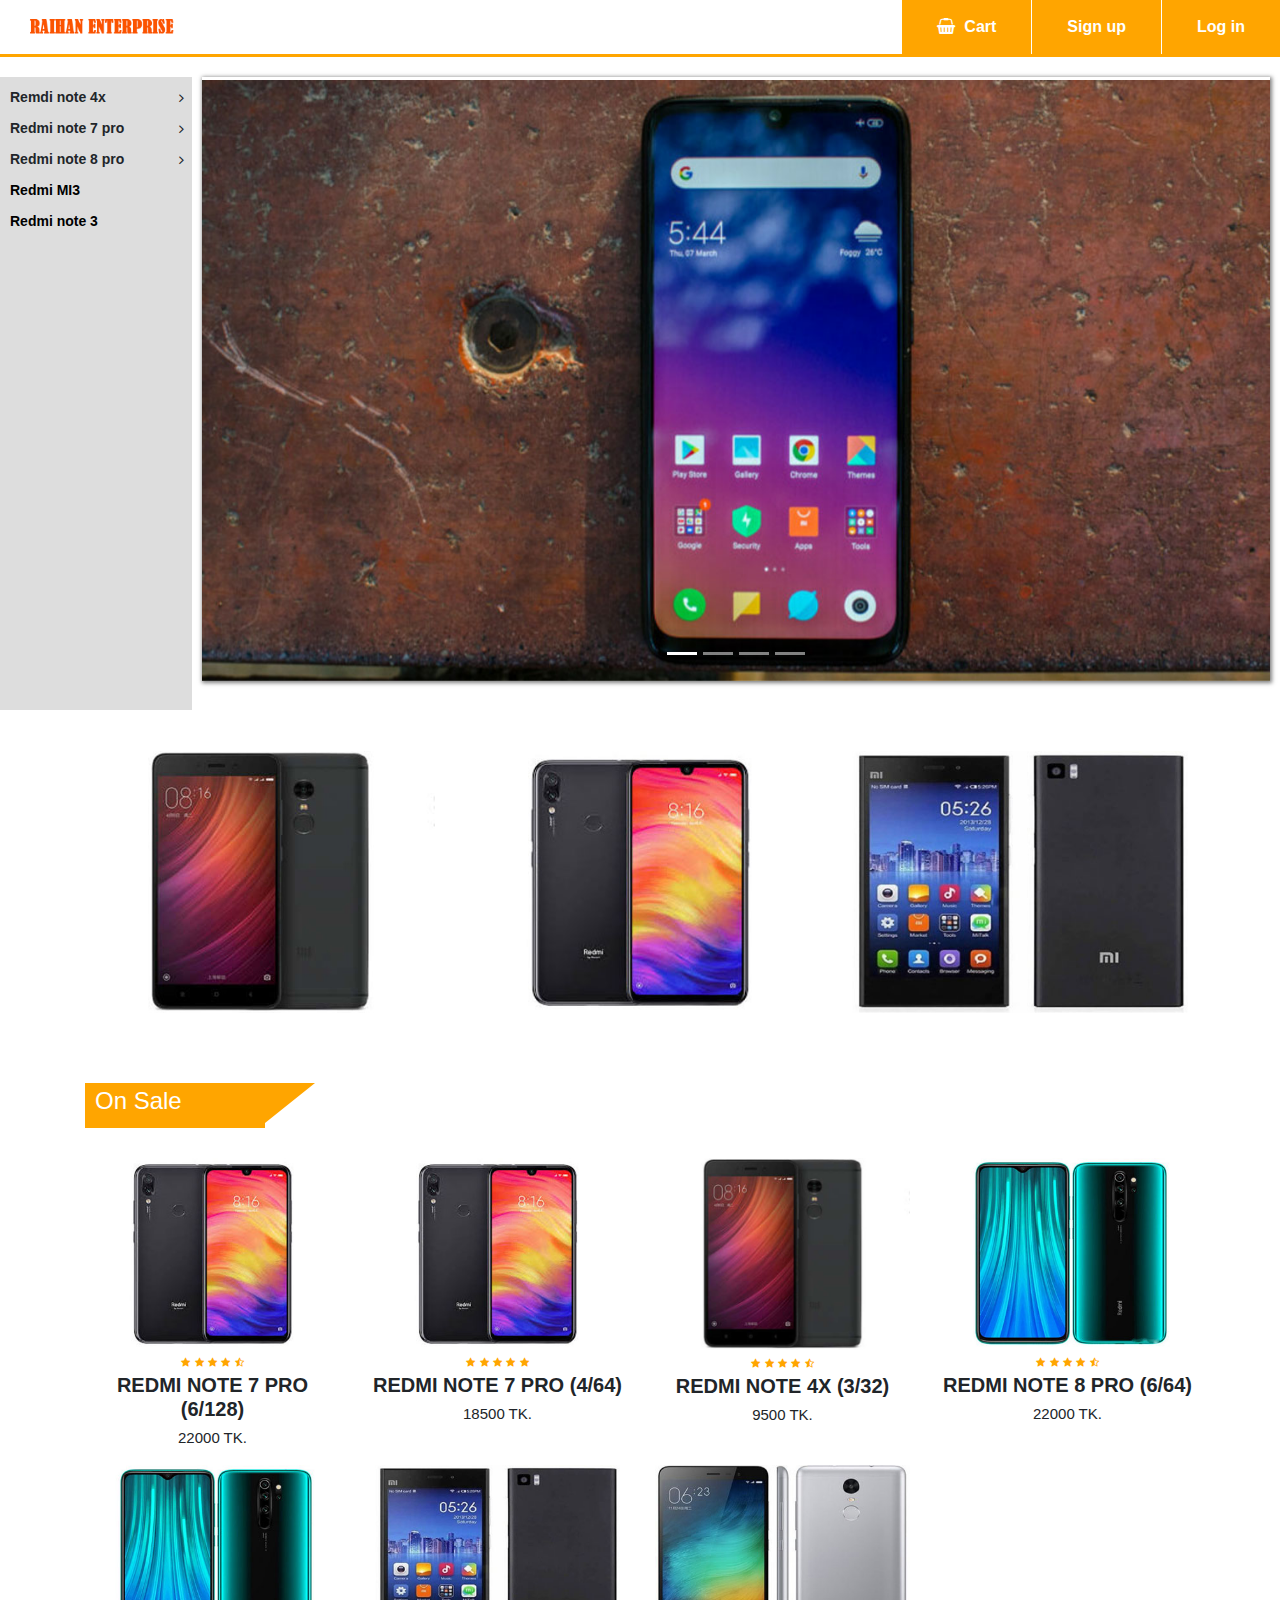
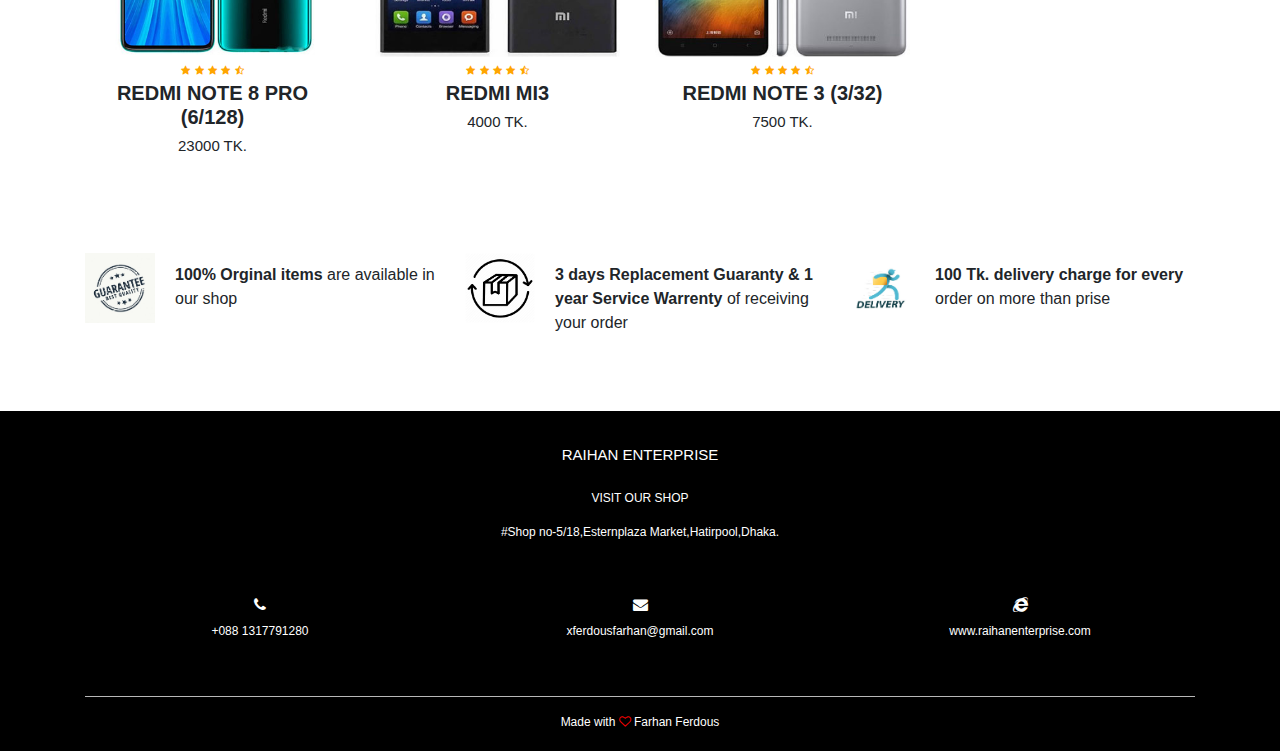
<file: shop/Index.html>
<!DOCTYPE html>
<html>
<head>
     
     <meta charset="utf-8">
	<title>E-Commerce Website</title>
    <meta name="viewport" content="width=device-width, initial-scale=1.0">
	<link rel="stylesheet" href="style.css">
	<link rel="stylesheet" href="https://stackpath.bootstrapcdn.com/bootstrap/4.3.1/css/bootstrap.min.css">
	<link rel="stylesheet" href="https://stackpath.bootstrapcdn.com/font-awesome/4.7.0/css/font-awesome.min.css">
    <script src="https://code.jquery.com/jquery-3.3.1.slim.min.js"></script>
    <script src="https://cdnjs.cloudflare.com/ajax/libs/popper.js/1.14.7/umd/popper.min.js"></script>
    <script src="https://stackpath.bootstrapcdn.com/bootstrap/4.3.1/js/bootstrap.min.js"></script>

</head>
<body>
	<div class="top-nav-bar">
		<div class="search-box">
            <i class="fa fa-bars" id="menu-btn" onclick="openmenu()"></i>
            <i class="fa fa-times" id="close-btn" onclick="closemenu()"></i>

			<img src="images/00.png" class="logo">
			<!-- <input type="text" class="form-control">
			<span class="input-group-text"><i class="fa fa-search"></i></span> -->
		</div>
		<div class="menu-bar">
			<ul>
				<li><a href="#"><i class="fa fa-shopping-basket"></i> Cart</a></li>
				<li><a href="#">Sign up</a></li>
				<li><a href="#">Log in</a></li>
			</ul>
		</div>
    </div>

    <section class="header">
    	<div class="side-menu" id="side-menu">
    		<ul>
    			<li>Remdi note 4x<i class="fa fa-angle-right"></i>
    				 <ul> 
    					<li><a href="product03.html">Remdi note 4x (3/32)</a></li>
    					<!-- <li>Sub Menu-1</li> -->
    				    <!-- <li>Sub Menu-1</li> -->
    				    <!-- <li>Sub Menu-1</li>  -->
    				</ul>
    			</li>
    			<li>Redmi note 7 pro<i class="fa fa-angle-right"></i>
    				 <ul> 
    					<li><a href="product01.html"> Note 7 pro (6/128)</a></li>
    					<li><a href="product02.html"> Note 7 pro (4/64)</a></li>
    					<!-- <li>Sub Menu-1</li> -->
    					<!-- <li>Sub Menu-1</li> -->
    				</ul>
    			</li>

    			<li>Redmi note 8 pro<i class="fa fa-angle-right"></i>
    				 <ul> 
    					<li><a href="product04.html">Note 8 pro (6/64)</a></li>
    					<li><a href="product05.html">Note 8 pro (6/128)</a></li>
    					<!-- <li>Sub Menu-1</li> -->
    					<!-- <li>Sub Menu-1</li> -->
    				</ul>
    			</li>
                <li><a href="product06.html">Redmi MI3</a> 
    			<!-- <li><i class="fa fa-angle-right"></i> -->
    				<!-- <ul>
    					<li>Sub Menu-1</li>
    					<li>Sub Menu-1</li>
    					<li>Sub Menu-1</li>
    					<li>Sub Menu-1</li>
    				</ul>-->
    			</li>
    			 <li><a href="product07.html"> Redmi note 3</a>
    				<!-- <ul>
    					<li>Sub Menu-1</li>
    					<li>Sub Menu-1</li>
    					<li>Sub Menu-1</li>
    					<li>Sub Menu-1</li>
    				</ul> -->
    			</li>
    			<!-- <li>On Sale<i class="fa fa-angle-right"></i>
    				<ul>
    					<li>Sub Menu-1</li>
    					<li>Sub Menu-1</li>
    					<li>Sub Menu-1</li>
    					<li>Sub Menu-1</li>
    				</ul>
    			</li>
    			<li>On Sale<i class="fa fa-angle-right"></i>
    				<ul>
    					<li>Sub Menu-1</li>
    					<li>Sub Menu-1</li>
    					<li>Sub Menu-1</li>
    					<li>Sub Menu-1</li>
    				</ul>
    			</li>
    			<li>On Sale<i class="fa fa-angle-right"></i>
    				<ul>
    					<li>Sub Menu-1</li>
    					<li>Sub Menu-1</li>
    					<li>Sub Menu-1</li>
    					<li>Sub Menu-1</li>
    				</ul>
    			</li>-->
    			
                <br><br><br><br><br><br><br><br><br><br><br><br>
                <br><br><br><br><br><br><br><br><br><br>
    		</ul>
    		</div>
    		<div class="slider">
    			<div id="slider" class="carousel slide carousel-fade" data-ride="carousel">
  <div class="carousel-inner">
    <div class="carousel-item active">
      <img src="images/CV1.jpg" class="d-block w-100">
    </div>
    <div class="carousel-item">
      <img src="images/CV2.jpg" class="d-block w-100">
    </div>
    <div class="carousel-item">
      <img src="images/CV3.jpg" class="d-block w-100">
    </div>
    <div class="carousel-item">
      <img src="images/04.jpg" class="d-block w-100">
    </div>
  </div>
 <ol class="carousel-indicators">
    <li data-target="#slider" data-slide-to="0" class="active"></li>
    <li data-target="#slider" data-slide-to="1"></li>
    <li data-target="#slider" data-slide-to="2"></li>
    <li data-target="#slider" data-slide-to="3"></li>
  </ol>
</div>
</div>

    </section>

    <!-------------featured-categories------------>
    <section class="featured-categories">
    	<div class="container">
    		<div class="row">
    			<div class="col-md-4">
    				<a href="product03.html"><img src="images/4x.jpg"></a>
    			</div>
    			<div class="col-md-4">
    				<a href="product02.html"><img src="images/7pro.jpg"></a>
    			</div>
    			<div class="col-md-4">
    				<a href="product06.html"><img src="images/mi3.jpeg"></a>
    			</div>
    			
    		</div>
    	</div>
    </section>

    <!------------On Sale Product-------------->
    <section class="on-sale">
    	<div class="container">
    		<div class="title-box">
    			<h2>On Sale</h2>
    		</div>
    		<div class="row">

                 <div class="col-md-3">
                    <div class="product-top">
                        <a href="product01.html"><img src="images/7pro.jpg"></a>
                        <div class="overlay-right">
                            <button type="button" class="btn btn-secondary" title="Quick Shop">
                                <i class="fa fa-eye"></i>
                            </button>
                            <button type="button" class="btn btn-secondary" title="Add to Wishlist">
                                <i class="fa fa-heart-o"></i>
                            </button>
                            <button type="button" class="btn btn-secondary" title="Add to Cart">
                                <i class="fa fa-shopping-cart"></i>
                            </button>
                        </div>
                    </div>
                    <div class="product-bottom text-center">
                        <i class="fa fa-star"></i>
                        <i class="fa fa-star"></i>
                        <i class="fa fa-star"></i>
                        <i class="fa fa-star"></i>
                        <i class="fa fa-star-half-o"></i>
                        <h3>REDMI NOTE 7 PRO (6/128) </h3>
                        <h5>22000 TK.</h5>
                    </div>
                </div>
    			<div class="col-md-3">
    				<div class="product-top">
    					<a href="product02.html"><img src="images/7pro.jpg"></a>
    					<div class="overlay-right">
    						<button type="button" class="btn btn-secondary" title="Quick Shop">
    							<i class="fa fa-eye"></i>
    						</button>
    						<button type="button" class="btn btn-secondary" title="Add to Wishlist">
    							<i class="fa fa-heart-o"></i>
    						</button>
    						<button type="button" class="btn btn-secondary" title="Add to Cart">
    							<i class="fa fa-shopping-cart"></i>
    						</button>
    					</div>
    				</div>
    				<div class="product-bottom text-center">
    					<i class="fa fa-star"></i>
    					<i class="fa fa-star"></i>
    					<i class="fa fa-star"></i>
    					<i class="fa fa-star"></i>
    					<i class="fa fa-star"></i>
    					<h3>REDMI NOTE 7 PRO (4/64)</h3>
    					<h5>18500 TK.</h5>
    				</div>
    			</div>
                  
                  <div class="col-md-3">
    				<div class="product-top">
    					<a href="product03.html"><img src="images/4x.jpg"></a>
    					<div class="overlay-right">
    						<button type="button" class="btn btn-secondary" title="Quick Shop">
    							<i class="fa fa-eye"></i>
    						</button>
    						<button type="button" class="btn btn-secondary" title="Add to Wishlist">
    							<i class="fa fa-heart-o"></i>
    						</button>
    						<button type="button" class="btn btn-secondary" title="Add to Cart">
    							<i class="fa fa-shopping-cart"></i>
    						</button>
    					</div>
    				</div>
    				<div class="product-bottom text-center">
    					<i class="fa fa-star"></i>
    					<i class="fa fa-star"></i>
    					<i class="fa fa-star"></i>
    					<i class="fa fa-star"></i>
    					<i class="fa fa-star-half-o"></i>
    					<h3>REDMI NOTE 4X (3/32)</h3>
    					<h5>9500 TK.</h5>
    				</div>
    			</div>

    			  <div class="col-md-3">
    				<div class="product-top">
    					<a href="product04.html"><img src="images/8pro.jpg"></a>
    					<div class="overlay-right">
    						<button type="button" class="btn btn-secondary" title="Quick Shop">
    							<i class="fa fa-eye"></i>
    						</button>
    						<button type="button" class="btn btn-secondary" title="Add to Wishlist">
    							<i class="fa fa-heart-o"></i>
    						</button>
    						<button type="button" class="btn btn-secondary" title="Add to Cart">
    							<i class="fa fa-shopping-cart"></i>
    						</button>
    					</div>
    				</div>
    				<div class="product-bottom text-center">
    					<i class="fa fa-star"></i>
    					<i class="fa fa-star"></i>
    					<i class="fa fa-star"></i>
    					<i class="fa fa-star"></i>
    					<i class="fa fa-star-half-o"></i>
    					<h3>REDMI NOTE 8 PRO (6/64)</h3>
    					<h5>22000 TK.</h5>
    				</div>
    			</div>

                  <div class="col-md-3"> 
                    <div class="product-top">
                       <a href="product05.html"> <img src="images/8pro.jpg"></a>
                        <div class="overlay-right">
                            <button type="button" class="btn btn-secondary" title="Quick Shop">
                                <i class="fa fa-eye"></i>
                            </button>
                            <button type="button" class="btn btn-secondary" title="Add to Wishlist">
                                <i class="fa fa-heart-o"></i>
                            </button>
                            <button type="button" class="btn btn-secondary" title="Add to Cart">
                                <i class="fa fa-shopping-cart"></i>
                            </button>
                        </div>
                    </div>
                    <div class="product-bottom text-center">
                        <i class="fa fa-star"></i>
                        <i class="fa fa-star"></i>
                        <i class="fa fa-star"></i>
                        <i class="fa fa-star"></i>
                        <i class="fa fa-star-half-o"></i>
                        <h3>REDMI NOTE 8 PRO (6/128)</h3>
                        <h5>23000 TK.</h5>
                    </div>
                </div>

    			  <div class="col-md-3">
    				<div class="product-top">
    					<a href="product06.html"><img src="images/mi3.jpeg"></a>
    					<div class="overlay-right">
    						<button type="button" class="btn btn-secondary" title="Quick Shop">
    							<i class="fa fa-eye"></i>
    						</button>
    						<button type="button" class="btn btn-secondary" title="Add to Wishlist">
    							<i class="fa fa-heart-o"></i>
    						</button>
    						<button type="button" class="btn btn-secondary" title="Add to Cart">
    							<i class="fa fa-shopping-cart"></i>
    						</button>
    					</div>
    				</div>
    				<div class="product-bottom text-center">
    					<i class="fa fa-star"></i>
    					<i class="fa fa-star"></i>
    					<i class="fa fa-star"></i>
    					<i class="fa fa-star"></i>
    					<i class="fa fa-star-half-o"></i>
    					<h3>REDMI MI3</h3>
    					<h5>4000 TK.</h5>
    				</div>
    			</div>
                       
                 <div class="col-md-3">
                    <div class="product-top">
                        <a href="product07.html"><img src="images/note3.jpg"></a>
                        <div class="overlay-right">
                            <button type="button" class="btn btn-secondary" title="Quick Shop">
                                <i class="fa fa-eye"></i>
                            </button>
                            <button type="button" class="btn btn-secondary" title="Add to Wishlist">
                                <i class="fa fa-heart-o"></i>
                            </button>
                            <button type="button" class="btn btn-secondary" title="Add to Cart">
                                <i class="fa fa-shopping-cart"></i>
                            </button>
                        </div>
                    </div>
                    <div class="product-bottom text-center">
                        <i class="fa fa-star"></i>
                        <i class="fa fa-star"></i>
                        <i class="fa fa-star"></i>
                        <i class="fa fa-star"></i>
                        <i class="fa fa-star-half-o"></i>
                        <h3>REDMI NOTE 3 (3/32)</h3>
                        <h5>7500 TK.</h5>
                    </div>
                </div>




    		</div>
    	</div>
    </section>

    <!---------------New Products---------------------->

     <!-- <section class="new-products"> 
    	<div class="container">
    		<div class="title-box">
    			<h2>New Arrival</h2>
    		</div>
    		<div class="row">
    			<div class="col-md-3">
    				<div class="product-top">
    					<img src="images/8pro.jpg">
    					<div class="overlay-right">
    						<button type="button" class="btn btn-secondary" title="Quick Shop">
    							<i class="fa fa-eye"></i>
    						</button>
    						<button type="button" class="btn btn-secondary" title="Add to Wishlist">
    							<i class="fa fa-heart-o"></i>
    						</button>
    						<button type="button" class="btn btn-secondary" title="Add to Cart">
    							<i class="fa fa-shopping-cart"></i>
    						</button>
    					</div>
    				</div>
    				<div class="product-bottom text-center">
    					<i class="fa fa-star"></i>
    					<i class="fa fa-star"></i>
    					<i class="fa fa-star"></i>
    					<i class="fa fa-star"></i>
    					<i class="fa fa-star"></i>
    					<h3>Smart Watch</h3>
    					<h5>$50.00</h5>
    				</div>
    			</div>
                  
                  <div class="col-md-3">
    				<div class="product-top">
    					<img src="images/7pro.jpg">
    					<div class="overlay-right">
    						<button type="button" class="btn btn-secondary" title="Quick Shop">
    							<i class="fa fa-eye"></i>
    						</button>
    						<button type="button" class="btn btn-secondary" title="Add to Wishlist">
    							<i class="fa fa-heart-o"></i>
    						</button>
    						<button type="button" class="btn btn-secondary" title="Add to Cart">
    							<i class="fa fa-shopping-cart"></i>
    						</button>
    					</div>
    				</div>
    				<div class="product-bottom text-center">
    					<i class="fa fa-star"></i>
    					<i class="fa fa-star"></i>
    					<i class="fa fa-star"></i>
    					<i class="fa fa-star"></i>
    					<i class="fa fa-star-half-o"></i>
    					<h3>Fitness Watch</h3>
    					<h5>$40.00</h5>
    				</div>
    			</div>

    			  <div class="col-md-3">
    				<div class="product-top">
    					<img src="images/4x.jpg">
    					<div class="overlay-right">
    						<button type="button" class="btn btn-secondary" title="Quick Shop">
    							<i class="fa fa-eye"></i>
    						</button>
    						<button type="button" class="btn btn-secondary" title="Add to Wishlist">
    							<i class="fa fa-heart-o"></i>
    						</button>
    						<button type="button" class="btn btn-secondary" title="Add to Cart">
    							<i class="fa fa-shopping-cart"></i>
    						</button>
    					</div>
    				</div>
    				<div class="product-bottom text-center">
    					<i class="fa fa-star"></i>
    					<i class="fa fa-star"></i>
    					<i class="fa fa-star"></i>
    					<i class="fa fa-star"></i>
    					<i class="fa fa-star-half-o"></i>
    					<h3>Formal Shoe</h3>
    					<h5>$70.00</h5>
    				</div>
    			</div>

    			  <div class="col-md-3">
    				<div class="product-top">
    					<img src="images/mi3.jpg">
    					<div class="overlay-right">
    						<button type="button" class="btn btn-secondary" title="Quick Shop">
    							<i class="fa fa-eye"></i>
    						</button>
    						<button type="button" class="btn btn-secondary" title="Add to Wishlist">
    							<i class="fa fa-heart-o"></i>
    						</button>
    						<button type="button" class="btn btn-secondary" title="Add to Cart">
    							<i class="fa fa-shopping-cart"></i>
    						</button>
    					</div>
    				</div>
    				<div class="product-bottom text-center">
    					<i class="fa fa-star"></i>
    					<i class="fa fa-star"></i>
    					<i class="fa fa-star"></i>
    					<i class="fa fa-star"></i>
    					<i class="fa fa-star-half-o"></i>
    					<h3>Leather Watch</h3>
    					<h5>$40.00</h5>
    				</div>
    			</div>

    			<div class="col-md-3">
    				<div class="product-top">
    					<img src="images/02.jpg">
    					<div class="overlay-right">
    						<button type="button" class="btn btn-secondary" title="Quick Shop">
    							<i class="fa fa-eye"></i>
    						</button>
    						<button type="button" class="btn btn-secondary" title="Add to Wishlist">
    							<i class="fa fa-heart-o"></i>
    						</button>
    						<button type="button" class="btn btn-secondary" title="Add to Cart">
    							<i class="fa fa-shopping-cart"></i>
    						</button>
    					</div>
    				</div>
    				<div class="product-bottom text-center">
    					<i class="fa fa-star"></i>
    					<i class="fa fa-star"></i>
    					<i class="fa fa-star"></i>
    					<i class="fa fa-star"></i>
    					<i class="fa fa-star"></i>
    					<h3>Smart Watch</h3>
    					<h5>$50.00</h5>
    				</div>
    			</div>
                  
                  <div class="col-md-3">
    				<div class="product-top">
    					<img src="images/02.jpg">
    					<div class="overlay-right">
    						<button type="button" class="btn btn-secondary" title="Quick Shop">
    							<i class="fa fa-eye"></i>
    						</button>
    						<button type="button" class="btn btn-secondary" title="Add to Wishlist">
    							<i class="fa fa-heart-o"></i>
    						</button>
    						<button type="button" class="btn btn-secondary" title="Add to Cart">
    							<i class="fa fa-shopping-cart"></i>
    						</button>
    					</div>
    				</div>
    				<div class="product-bottom text-center">
    					<i class="fa fa-star"></i>
    					<i class="fa fa-star"></i>
    					<i class="fa fa-star"></i>
    					<i class="fa fa-star"></i>
    					<i class="fa fa-star-half-o"></i>
    					<h3>Fitness Watch</h3>
    					<h5>$40.00</h5>
    				</div>
    			</div>

    			  <div class="col-md-3">
    				<div class="product-top">
    					<img src="images/02.jpg">
    					<div class="overlay-right">
    						<button type="button" class="btn btn-secondary" title="Quick Shop">
    							<i class="fa fa-eye"></i>
    						</button>
    						<button type="button" class="btn btn-secondary" title="Add to Wishlist">
    							<i class="fa fa-heart-o"></i>
    						</button>
    						<button type="button" class="btn btn-secondary" title="Add to Cart">
    							<i class="fa fa-shopping-cart"></i>
    						</button>
    					</div>
    				</div>
    				<div class="product-bottom text-center">
    					<i class="fa fa-star"></i>
    					<i class="fa fa-star"></i>
    					<i class="fa fa-star"></i>
    					<i class="fa fa-star"></i>
    					<i class="fa fa-star-half-o"></i>
    					<h3>Formal Shoe</h3>
    					<h5>$70.00</h5>
    				</div>
    			</div>

    			  <div class="col-md-3">
    				<div class="product-top">
    					<img src="images/02.jpg">
    					<div class="overlay-right">
    						<button type="button" class="btn btn-secondary" title="Quick Shop">
    							<i class="fa fa-eye"></i>
    						</button>
    						<button type="button" class="btn btn-secondary" title="Add to Wishlist">
    							<i class="fa fa-heart-o"></i>
    						</button>
    						<button type="button" class="btn btn-secondary" title="Add to Cart">
    							<i class="fa fa-shopping-cart"></i>
    						</button>
    					</div>
    				</div>
    				<div class="product-bottom text-center">
    					<i class="fa fa-star"></i>
    					<i class="fa fa-star"></i>
    					<i class="fa fa-star"></i>
    					<i class="fa fa-star"></i>
    					<i class="fa fa-star-half-o"></i>
    					<h3>Leather Watch</h3>
    					<h5>$40.00</h5>
    				</div>
    			</div>


    		</div>
    	</div>
    </section>-->

    <!--------------Website Features----------------->

    <section class="website-features">
    	<div class="container">
    		<div class="row">
    			<div class="col-md-4 feature-box">
    				<img src="images/08.jpg">
    				<div class="feature-text">
    					<p><b>100% Orginal items</b> are available in our shop</p>
    				</div>
    			</div>
    			<div class="col-md-4 feature-box">
    				<img src="images/return.png">
    				<div class="feature-text">
    					<p><b> 3 days Replacement Guaranty & 1 year Service Warrenty </b> of receiving your order </p>
    				</div>
    			</div>
    			<div class="col-md-4 feature-box">
    				<img src="images/delivery.jpg">
    				<div class="feature-text">
    					<p><b>100 Tk. delivery charge for every</b> order on more than prise</p>
    				</div>
    			</div>
    			<!-- <div class="col-md-3 feature-box">
    				<img src="images/08.jpg">
    				<div class="feature-text">
    					<p><b>Pay Online through multiple</b> options (card/net banking)</p>
    				</div>
    			</div> -->
    		</div>
    	</div>
    </section>

    <!-----------footer--------------->

    <section class="footer">
    	<!-- <div class="container text-center"> -->


         <div class="contact" id="contact">
      <div class="container text-center">
        <h1>RAIHAN ENTERPRISE</h1>
        <p>VISIT OUR SHOP</p>
        <p class="text-center">#Shop no-5/18,Esternplaza Market,Hatirpool,Dhaka. </p>

        <div class="row">

            <div class="col-md-4">
                <i class="fa fa-phone"></i>
                <p>+088 1317791280</p>
            </div>
            
            <div class="col-md-4">
                <i class="fa fa-envelope"></i>
                <p>xferdousfarhan@gmail.com</p>
            </div>

            <div class="col-md-4">
                <i class="fa fa-internet-explorer"></i>
                <p><a href="http://www.raihanferdous.com/shop/Index.html" style="text-decoration: none; color: white "> www.raihanenterprise.com</a></p>
            </div>
        </div>





    		<!-- <div class="row"> 
    			<div class="col-md-4"> -
    				<h1>Useful Links</h1> -->
    				<!-- <p>Privacy Policy</p> 
    				<p>Terms of Use</p>
    				<p>Return Policy</p>
    				 <p>Discount Coupons</p>  
    			</div>
    			<div class="col-md-4">
    				<h1>Company</h1>
    				<p>About Us</p>
    				<p>Contact Us</p>
    				 <p>Career</p> -->
    				<!-- <p>Affiliate</p> -->
    			 <!-- </div> -->
    			 <!-- <div class="col-md-4"> -->
    				<!-- <h1>Follow us On</h1> -->
    				<!-- <p><i class="fa fa-facebook-official"></i> Facebook</p> -->
    				<!-- <p><i class="fa fa-youtube-play"></i> YouTube</p> -->
    				<!-- <p><i class="fa fa-linkedin"></i> Linkedin</p> -->
    				<!-- <p><i class="fa fa-twitter"></i> Twitter</p> -->
    			<!-- </div> -->
    			<!-- <div class="col-md-3" id="footer-image">
    				<h1>Download App</h1>
    				<img src="images/05.png">
    			</div> -->
    		<!-- </div> -->
    		<hr>
    		<p class="copyright">Made with <i class="fa fa-heart-o"></i>   Farhan Ferdous </p>
    	</div>
    </section>

<script>
	function openmenu()
	{
		document.getElementById("side-menu").style.display="block";
		document.getElementById("menu-btn").style.display="none";
		document.getElementById("close-btn").style.display="block";
	}
	function closemenu()
	{
		document.getElementById("side-menu").style.display="none";
		document.getElementById("menu-btn").style.display="block";
		document.getElementById("close-btn").style.display="none";
	}


</script>

</body>
</html>
</file>
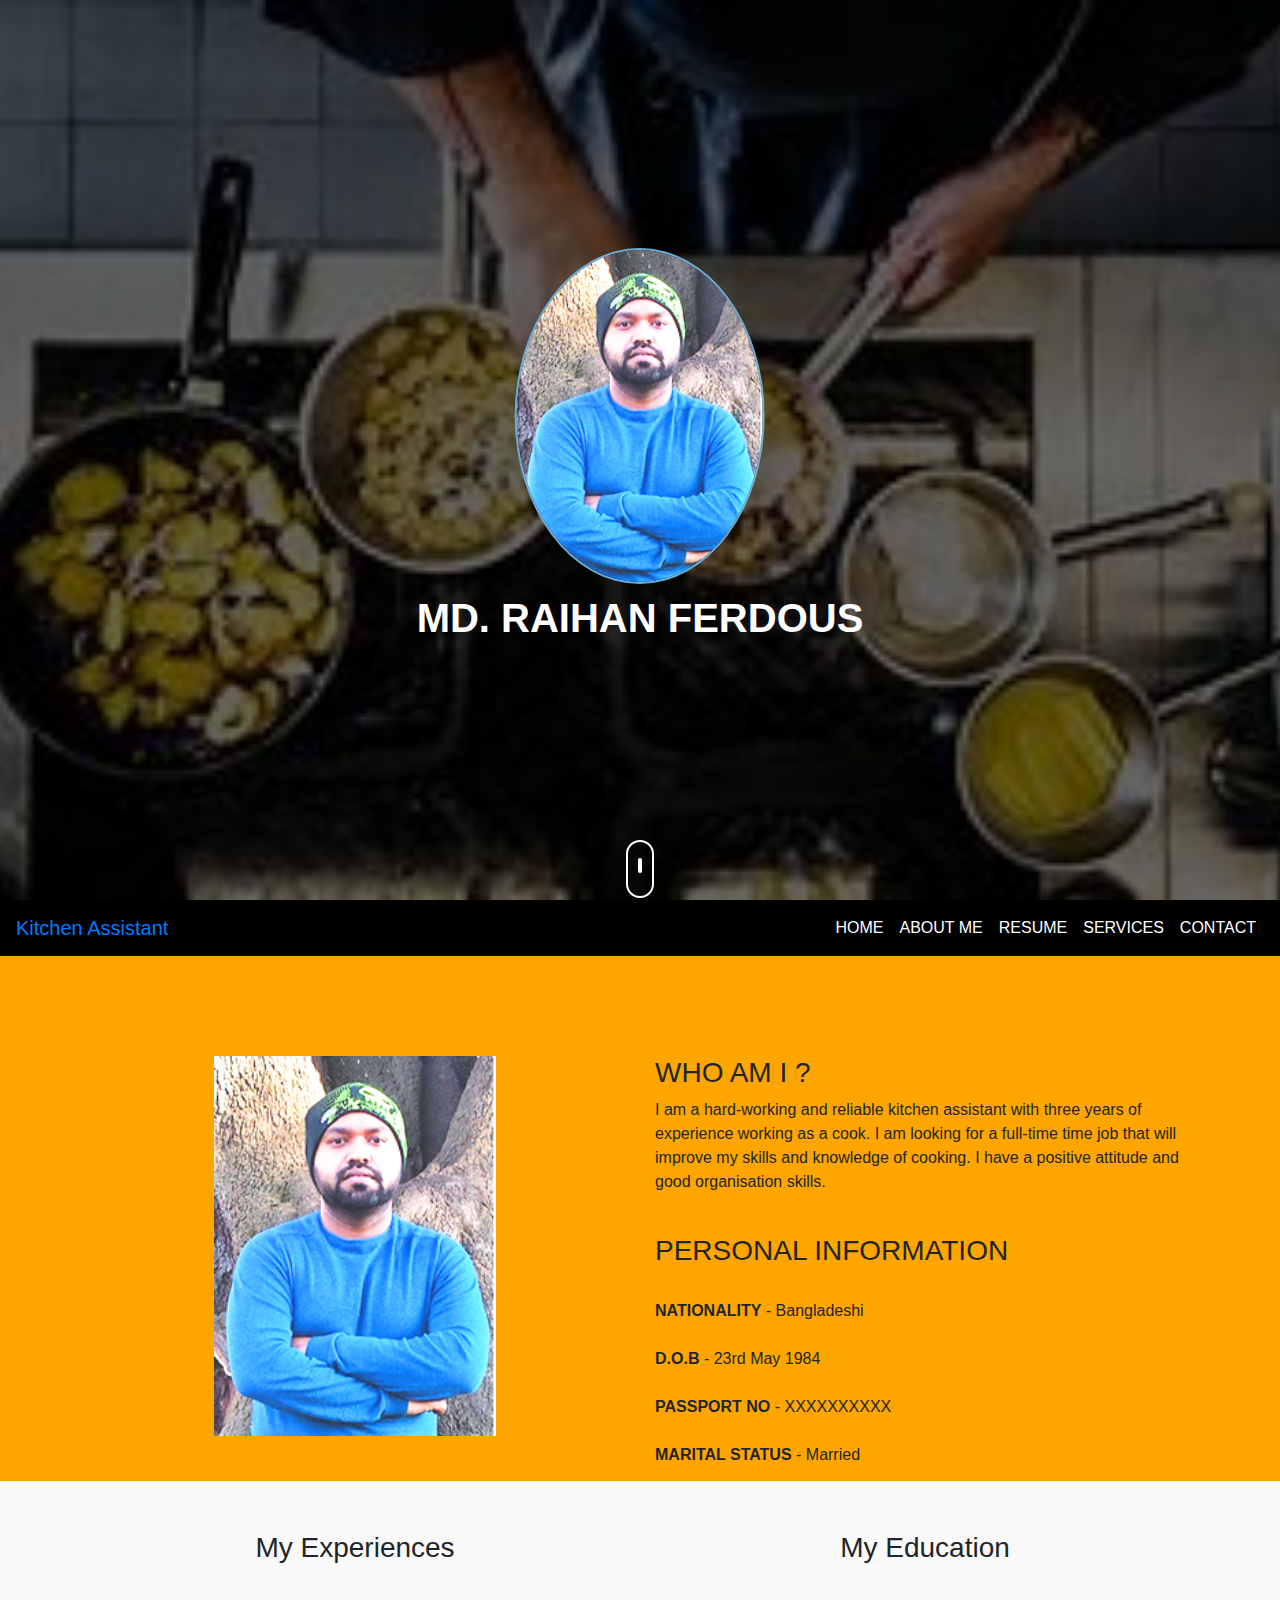
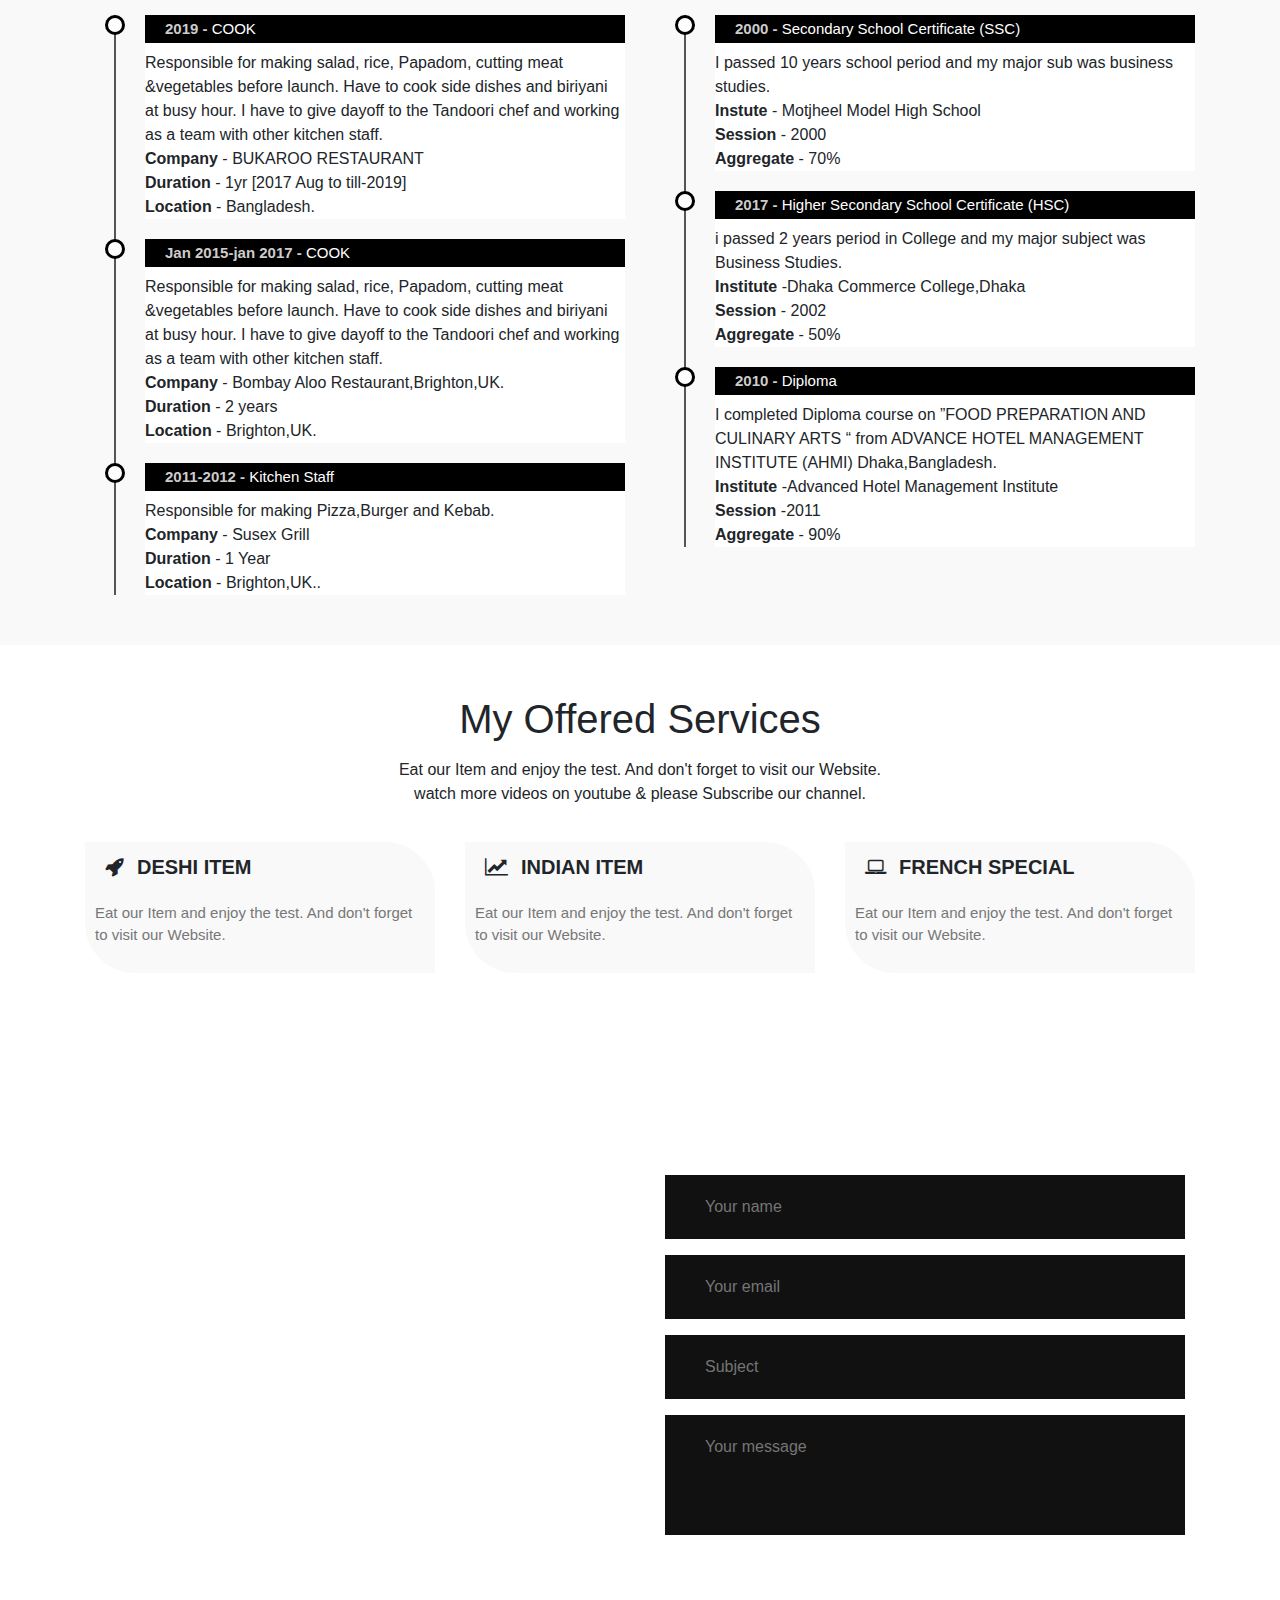
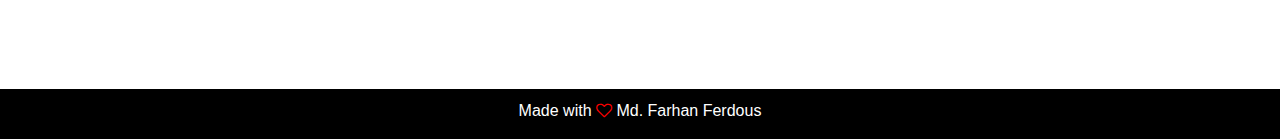
<file: CV.html>
<!DOCTYPE html>
<html>
<head>
	<title>Raihan Resume</title>
      <meta name="viewport" content="width=device-width">
	<link rel="stylesheet" href="style.css">
	<link rel="stylesheet" href="https://stackpath.bootstrapcdn.com/bootstrap/4.3.1/css/bootstrap.min.css">
	<script src="https://code.jquery.com/jquery-3.3.1.slim.min.js"></script>
<script src="https://cdnjs.cloudflare.com/ajax/libs/popper.js/1.14.7/umd/popper.min.js"></script>
<script src="https://stackpath.bootstrapcdn.com/bootstrap/4.3.1/js/bootstrap.min.js"></script>

<link rel="stylesheet" type="text/css" href="https://stackpath.bootstrapcdn.com/font-awesome/4.7.0/css/font-awesome.min.css">
</head>
<body>

<!--------------Header Section--------->
<section id="header">
	<div class="container text-center">
		<div class="user-box">
			<img src="img/user3 .png">
			<h1> MD. RAIHAN FERDOUS</h1>
			<!--<p>COOK</p>-->
			
			
			
		</div>
	</div>
	<div class="scroll-btn"> 
		<div class="scroll-bar"><a href="#about"><span></span></a></div>
	</div>

</section>
<!------------User-InfoSection----------->
<section id="user-info">
	<div class="nav-bar">
	<!--<nav class="navbar navbar-expand-lg navbar-light bg-light">-->
		<nav class="navbar navbar-expand-lg">
  <a class="navbar-brand" href="#">Kitchen Assistant</a>
  <!----<a class="navbar-brand" href="#"><img src="img/john.png"></a>-->
  <button class="navbar-toggler" type="button" data-toggle="collapse" data-target="#navbarNav" aria-controls="navbarNav" aria-expanded="false" aria-label="Toggle navigation">
 <i class="fa fa-bars"></i>
  </button>

  <div class="collapse navbar-collapse" id="navbarNav">
    <ul class="navbar-nav ml-auto">
      <li class="nav-item">
        <a class="nav-link" href="#top">HOME</a>
      </li>
      <li class="nav-item">
        <a class="nav-link" href="#about">ABOUT ME</a>
      </li>
       
       <li class="nav-item">
        <a class="nav-link" href="#resume">RESUME</a>
      </li> <li class="nav-item">
        <a class="nav-link" href="#services">SERVICES</a>
      </li>
       <li class="nav-item">
        <a class="nav-link" href="#contact">CONTACT</a>
      </li>
</div>
</nav>
</div>
       
       <!-------------About--------------->
<div class="color">
       <div class="about container" id="about">
       	<div class="row">
       		<div class="col-md-6 text-center">
       			<img src="img/user3 .png" class="profile-img">
       		</div>
       		<div class="col-md-6">
       			<h3>WHO AM I ?</h3>
       			<p> I am a hard-working and reliable kitchen assistant with three years of experience working as a cook. I am looking for a full-time time job that will improve my skills and knowledge of cooking. I have a positive attitude and good organisation skills.
       			</p>
       			<br>

       			<h3 >PERSONAL INFORMATION</h3>
       			<br>
 
       			<!--<p><span>NATIONALITY- </span> Bangladeshi </p>
       			<p><span> D.O.B- </span> 23rd May 1984  </p>
       			<p><span>PASSPORT NO- </span>XXXXXXXXXX  </p>
       			<p><span>MARITAL STATUS- </span>  Married</p>-->

       			<b>NATIONALITY</b> - Bangladeshi<br><br>
       			<b> D.O.B</b> - 23rd May 1984<br><br>
       			<b> PASSPORT NO</b> - XXXXXXXXXX<br><br>
       			<b> MARITAL STATUS</b> -  Married<br><br>

       			
       			<!--
       			<div class="skills-bar">
       				<p>Adove Photoshop</p>
       			<div class="progress">
       				<div class="progress-bar" style="width: 80%;">80%</div>
       			</div>
       			</div>

       				<p>Adove Premiere Pro</p>
       			<div class="progress">
       				<div class="progress-bar" style="width: 70%;">70%</div>
       			</div>

       			<p>Web Design</p>
       			<div class="progress">
       				<div class="progress-bar" style="width: 60%;">60%</div>
       			</div>

       			<p>Microsoft Word & Excell</p>
       			<div class="progress">
       				<div class="progress-bar" style="width: 90%;">90%</div>-->
       			</div>

       		</div>
       	</div>
       </div>
       </div>

       <!--------Social Icons------>

       <!-- <div class="social-icons"> 
       	<ul>
       		<a href="#"><li><i class="fa fa-linkedin"></i>
       		</li></a>
       		<a href="#"><li><i class="fa fa-twitter"></i>
       		</li></a>
       		<a href="#"><li><i class="fa fa-medium"></i>
       		</li></a>
       		<a href="#"><li><i class="fa fa-github"></i>
       		</li></a>
       		<a href="#"><li><i class="fa fa-behance"></i>
       		</li></a>

       	</ul>
       </div>-->

       <!-----------Resume---------->

      <div class="resume" id="resume">
      	<div class="container">
      		<div class="row">
      			<div class="col-md-6">
      				<h3 class="text-center">My Experiences</h3>
      				<ul class="timeline">
      					<li>
      						<h4><span>2019 - </span> COOK</h4>
      						<p> 	Responsible for making salad, rice, Papadom, cutting meat &vegetables before launch. Have to cook side dishes and biriyani at busy hour. I have to give dayoff to the Tandoori chef and working as a team with other kitchen staff.<br>
      							<b>Company</b> - BUKAROO RESTAURANT<br>
      							<b>Duration</b> - 1yr [2017 Aug to till-2019]<br>
      							<b>Location</b> - Bangladesh.
      						</p>
      					</li>

      					<li>
      						<h4><span> Jan 2015-jan 2017 - </span> COOK</h4>
      						<p>Responsible for making salad, rice, Papadom, cutting meat &vegetables before launch. Have to cook side dishes and biriyani at busy hour. I have to give dayoff to the Tandoori chef and working as a team with other kitchen staff.<br>
      							<b>Company</b> - Bombay Aloo Restaurant,Brighton,UK.<br>
      							<b>Duration</b> - 2 years<br>
      							<b>Location</b> - Brighton,UK.
      						</p>
      					</li>

      					<li>
      						<h4><span>2011-2012 - </span> Kitchen Staff</h4>
      						<p>Responsible for making Pizza,Burger and Kebab.<br>
      							<b>Company</b> - Susex Grill<br>
      							<b>Duration</b> - 1 Year<br>
      							<b>Location</b> - Brighton,UK..
      						</p>
      					</li>
      				</ul>
      			</div>

      	<div class="col-md-6">
      				<h3 class="text-center">My Education</h3>
      				<ul class="timeline">
      					<li>
      						<h4><span>2000 - </span> Secondary School Certificate (SSC) </h4>
      						<p>I passed 10 years school period and my major sub was business studies.<br>
      							<b>Instute</b> - Motjheel Model High School<br>
      							<b>Session</b> - 2000 <br>
      							<b>Aggregate</b> - 70% 
      						</p>
      					</li>

      					<li>
      						<h4><span>2017 - </span> Higher Secondary School Certificate (HSC) </h4>
      						<p>i passed 2 years period in College and my major subject was Business Studies.  <br>
      							<b>Institute</b> -Dhaka Commerce College,Dhaka <br>
      							<b>Session</b> - 2002<br>
      							<b>Aggregate</b> - 50%
      						</p>
      					</li>

      					<li>
      						<h4><span>2010 - </span>Diploma </h4>
      						<p>I completed Diploma course on ”FOOD PREPARATION AND CULINARY ARTS “ from ADVANCE HOTEL MANAGEMENT INSTITUTE (AHMI) Dhaka,Bangladesh. <br>
      							<b>Institute</b> -Advanced Hotel Management Institute<br>
      							<b>Session</b> -2011<br>
      							<b>Aggregate</b> - 90%
      						</p>
      					</li>
      				</ul>
      			</div>
      		</div>
      	</div>
      </div> 

      <!---------Services------------->

      <div class="services" id="services">
      	<div class="container">
      		<h1 class="text-center">My Offered Services</h1>
      		<p class="text-center">Eat our Item and enjoy the test. And don't forget to visit our Website.
      		<br>watch more videos on youtube & please Subscribe our channel.</p>
      		<div class="row">
      			<div class="col-md-4">
      			<div class="services-box">
      			<i class="fa fa-rocket"></i><span>DESHI ITEM</span>
      			<p>Eat our Item and enjoy the test. And don't forget to visit our Website.</p>
      		</div>
      		</div>

      		<div class="col-md-4">
      			<div class="services-box">
      			<i class="fa fa-line-chart"></i><span>INDIAN ITEM</span>
      			<p>Eat our Item and enjoy the test. And don't forget to visit our Website.</p>
      		</div>
      		</div>

      		<div class="col-md-4">
      			<div class="services-box">
      			<i class="fa fa-laptop"></i><span>FRENCH SPECIAL</span>
      			<p>Eat our Item and enjoy the test. And don't forget to visit our Website.</p>
      		</div>
      		</div>

      	</div>
      </div>
      </div>
  
  

     <div class="contact" id="contact">
      <div class="container text-center">
      	<h1>Get In Touch</h1>

      	<div class="row">

      		<div class="col-md-6">
                         <div class="raihan">
      			<i class="fa fa-phone"></i><span> +880 1830676041</span>
                        <br>
                         <br> <br> 
                        <i class="fa fa-envelope"></i><span> raihanali327@gmail.com</span>
                        <br> <br> <br> 
                         <i class="fa fa-shopping-cart"></i><span> <a href="shop/index.html" style="text-decoration: none; color: white "> Raihan Enterprise</a></span>
                        <br> <br> <br>
                        <i class="fa fa-internet-explorer"></i><span> www.Raihanferdous.com</span>
                        <br>  <br>  
                        <button type="button" class="btn btn-primary"><a href="Raihan CV-1.docx" download="My resume" style="text-decoration: none; color: white "><i class="fa fa-download"></i>Resume</a></button>
                       </div>
                   </div>
                  
                  <div class="col-md-6">
                        <form class="contact-form" action="contactform.php" method="post">
                  <input type="text" name="name" class="contact-form-text" placeholder="Your name">
                  <input type=email" name="mail" class="contact-form-text" placeholder="Your email">
                  <input type="text" name="subject" class="contact-form-text" placeholder="Subject">
                  <textarea  class="contact-form-text" placeholder="Your message"></textarea>
                  <input type="submit" name="submit" class="btn btn-primary" value="Send">
            </form>
                   </div>
            </div>



                  <!-- <form class="contact-form" action="contactform.php" method="post">
            <input type="text" name="name" placeholder="Full name">
            <input type="text" name="mail" placeholder="Your e-mail">
            <input type="text" name="subject" placeholder="Subject">
            <textarea name="message" placeholder="Message"></textarea>
            <button type="submit" name="submit">SEND MAIL</button>
            
      </form> -->


      			
      			 
      		

      	<!-- <button type="button" class="btn btn-primary"><a href="Raihan CV-1.docx" download="My resume" style="text-decoration: none; color: white "><i class="fa fa-download"></i>Resume</a></button> -->
      <!--<button type="button" class="btn btn-primary"><i class="fa fa-rocket"></i>Hire Me</button>-->
      </div>
      <div class="footer text-center">
      <p>Made with <i class="fa fa-heart-o"></i> Md. Farhan Ferdous</p>
      </div>
  </div>


</section>

<!---------smooth Scroll-------->

<script src="smooth-scroll.js"></script>
<script>
	var scroll = new SmoothScroll('a[href*="#"]');
</script>


</body>
</html>
</file>
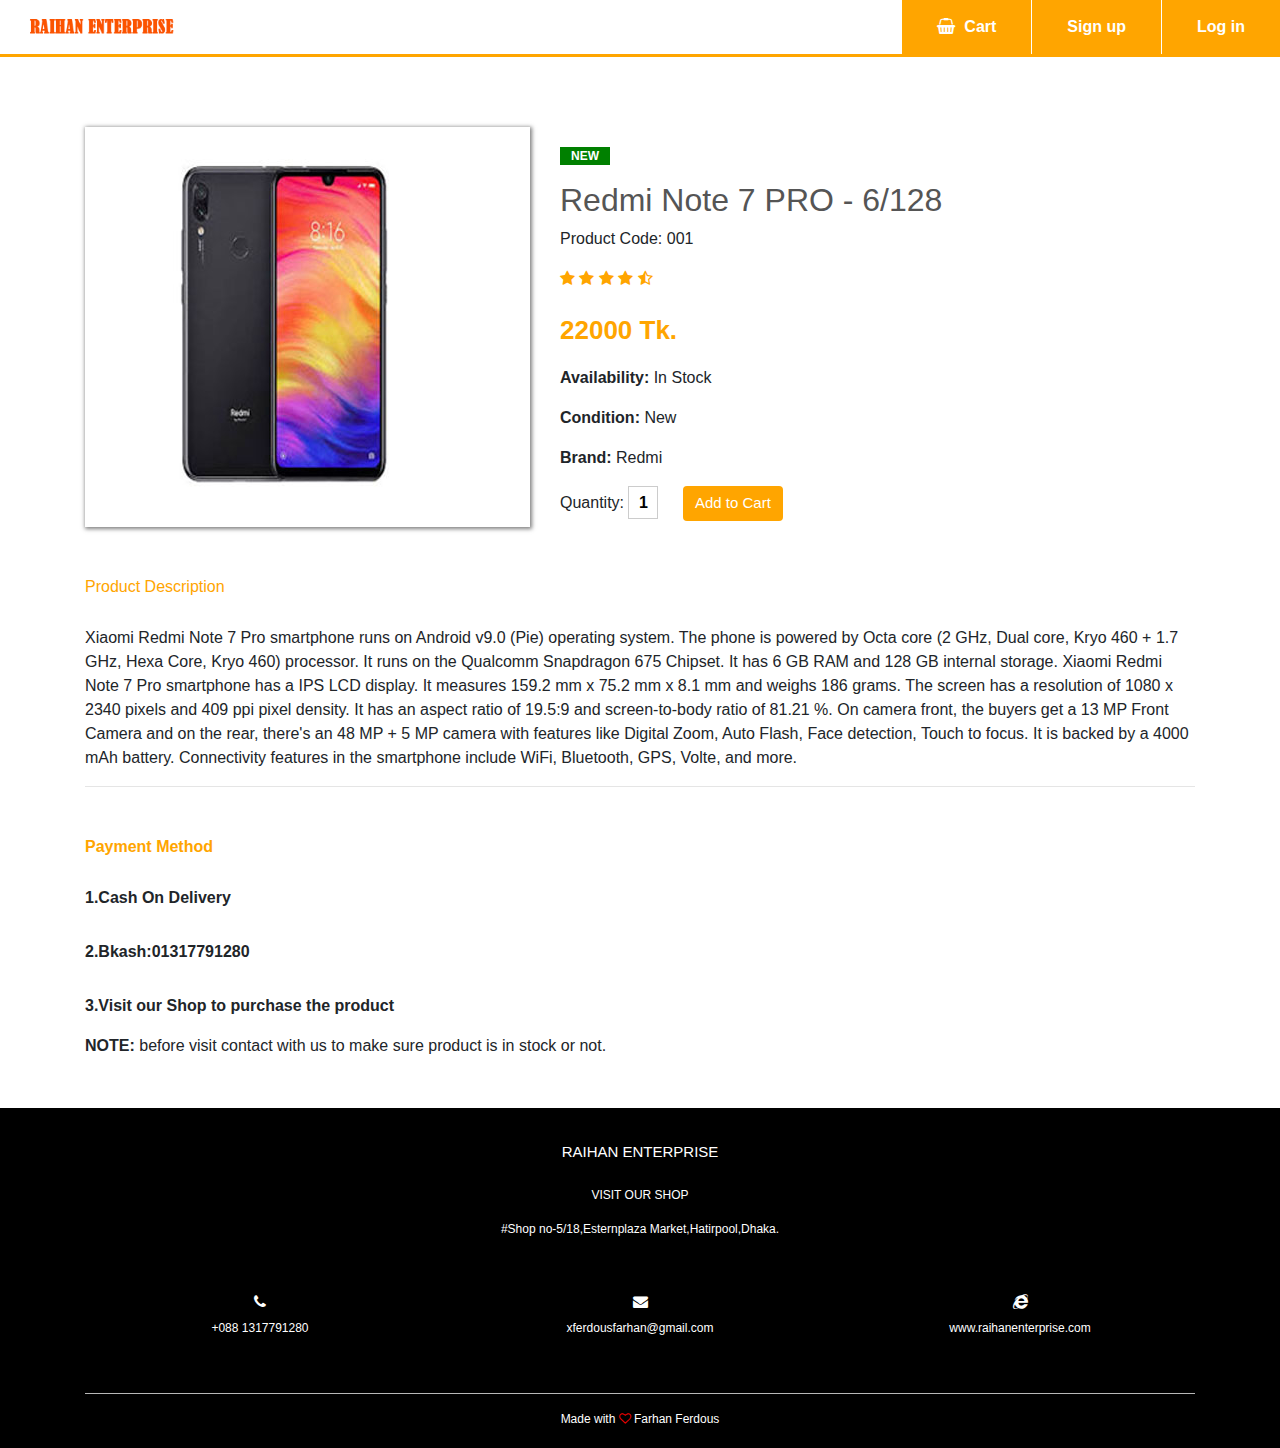
<file: shop/product01.html>
<!DOCTYPE html>
<html>
<head>
    <meta charset="utf-8">
	<title>Single Product E-Commerce Website</title>
    <meta name="viewport" content="width=device-width, initial-scale=1.0">
	<link rel="stylesheet" href="style.css">
	<link rel="stylesheet" href="https://stackpath.bootstrapcdn.com/bootstrap/4.3.1/css/bootstrap.min.css">
	<link rel="stylesheet" href="https://stackpath.bootstrapcdn.com/font-awesome/4.7.0/css/font-awesome.min.css">
    <script src="https://code.jquery.com/jquery-3.3.1.slim.min.js"></script>
    <script src="https://cdnjs.cloudflare.com/ajax/libs/popper.js/1.14.7/umd/popper.min.js"></script>
    <script src="https://stackpath.bootstrapcdn.com/bootstrap/4.3.1/js/bootstrap.min.js"></script>

</head>
<body>
	<div class="top-nav-bar">
		<div class="search-box">
            <i class="fa fa-bars" id="menu-btn" onclick="openmenu()"></i>
            <i class="fa fa-times" id="close-btn" onclick="closemenu()"></i>

			<a href="index.html"><img src="images/00.png" class="logo"></a>
			<!-- <input type="text" class="form-control"> 
			<span class="input-group-text"><i class="fa fa-search"></i></span> -->
		</div>
		<div class="menu-bar">
			<ul>
				<li><a href="#"><i class="fa fa-shopping-basket"></i> Cart</a></li>
				<li><a href="#">Sign up</a></li>
				<li><a href="#">Log in</a></li>
			</ul>
		</div>
    </div>


     <!-----------Single Product--------------->
      <section class="single-product">
      	<div class="container">
      		<div class="row">
      			<div class="col-md-5">
      				<div id="product-slider" class="carousel slide carousel-fade" data-ride="carousel">
  <div class="carousel-inner">
    <div class="carousel-item active">
      <img src="images/7pro0.jpg" class="d-block">
    </div>
    <div class="carousel-item">
      <img src="images/7pro1.jpg" class="d-block">
    </div>
    <div class="carousel-item">
      <img src="images/7pro2.jpg" class="d-block">
    </div>
    <!-- <div class="carousel-item"> 
      <img src="images/mb4.jpg" class="d-block">
    </div>-->
     <a class="carousel-control-prev" href="#product-slider" role="button" data-slide="prev">
    <span class="carousel-control-prev-icon" aria-hidden="true"></span>
    <span class="sr-only">Previous</span>
  </a>
  <a class="carousel-control-next" href="#carouselExampleIndicators" role="button" data-slide="next">
    <span class="carousel-control-next-icon" aria-hidden="true"></span>
    <span class="sr-only">Next</span>
  </a>
  </div>
 
</div>
</div>

    <div class="col-md-7">
    	<p class="new-arrival text-center">NEW</p>
    	<h2>Redmi Note 7 PRO - 6/128 </h2>
    	<p>Product Code: 001</p>
         <i class="fa fa-star"></i>
    					<i class="fa fa-star"></i>
    					<i class="fa fa-star"></i>
    					<i class="fa fa-star"></i>
    					<i class="fa fa-star-half-o"></i>
         <p class="price">22000 Tk.</p>
         <p><b>Availability:</b> In Stock</p>
         <p><b>Condition:</b> New</p>
         <p><b>Brand:</b> Redmi</p>
         <label>Quantity: </label>
         <input type="text" value="1">
         <button type="button" class="btn btn-primary">Add to Cart</button>
    </div>
      		</div>
      	</div>
      </section>
      <!-----------Product Description--------------->
       <section class="product-description">
       	<div class="container">
       		<h6>Product Description</h6>
       		<p>Xiaomi Redmi Note 7 Pro smartphone runs on Android v9.0 (Pie) operating system. The phone is powered by Octa core (2 GHz, Dual core, Kryo 460 + 1.7 GHz, Hexa Core, Kryo 460) processor. It runs on the Qualcomm Snapdragon 675 Chipset. It has 6 GB RAM and 128 GB internal storage.

            Xiaomi Redmi Note 7 Pro smartphone has a IPS LCD display. It measures 159.2 mm x 75.2 mm x 8.1 mm and weighs 186 grams. The screen has a resolution of 1080 x 2340 pixels and 409 ppi pixel density. It has an aspect ratio of 19.5:9 and screen-to-body ratio of 81.21 %. On camera front, the buyers get a 13 MP Front Camera and on the rear, there's an 48 MP + 5 MP camera with features like Digital Zoom, Auto Flash, Face detection, Touch to focus. It is backed by a 4000 mAh battery. Connectivity features in the smartphone include WiFi, Bluetooth, GPS, Volte, and more.</p>
       		<hr>
          <h6><b>Payment Method</b></h6>
          <p><b>1.Cash On Delivery</b></p>
          <p><b>2.Bkash:01317791280</b></p>
          <p><b>3.Visit our Shop to purchase the product</b></p><span> <b>NOTE:</b> before visit contact with us to make sure product is in stock or not.</span>
       	</div>
       	<!-- <div class="container"> 
    		<div class="title-box">
    			<h2>Similar</h2>
    		</div>
    		<div class="row">
    			<div class="col-md-3">
    				<div class="product-top">
    					<img src="images/02.jpg">
    					<div class="overlay-right">
    						<button type="button" class="btn btn-secondary" title="Quick Shop">
    							<i class="fa fa-eye"></i>
    						</button>
    						<button type="button" class="btn btn-secondary" title="Add to Wishlist">
    							<i class="fa fa-heart-o"></i>
    						</button>
    						<button type="button" class="btn btn-secondary" title="Add to Cart">
    							<i class="fa fa-shopping-cart"></i>
    						</button>
    					</div>
    				</div>
    				<div class="product-bottom text-center">
    					<i class="fa fa-star"></i>
    					<i class="fa fa-star"></i>
    					<i class="fa fa-star"></i>
    					<i class="fa fa-star"></i>
    					<i class="fa fa-star"></i>
    					<h3>Smart Watch</h3>
    					<h5>$50.00</h5>
    				</div>
    			</div>
                  
                  <div class="col-md-3">
    				<div class="product-top">
    					<img src="images/02.jpg">
    					<div class="overlay-right">
    						<button type="button" class="btn btn-secondary" title="Quick Shop">
    							<i class="fa fa-eye"></i>
    						</button>
    						<button type="button" class="btn btn-secondary" title="Add to Wishlist">
    							<i class="fa fa-heart-o"></i>
    						</button>
    						<button type="button" class="btn btn-secondary" title="Add to Cart">
    							<i class="fa fa-shopping-cart"></i>
    						</button>
    					</div>
    				</div>
    				<div class="product-bottom text-center">
    					<i class="fa fa-star"></i>
    					<i class="fa fa-star"></i>
    					<i class="fa fa-star"></i>
    					<i class="fa fa-star"></i>
    					<i class="fa fa-star-half-o"></i>
    					<h3>Fitness Watch</h3>
    					<h5>$40.00</h5>
    				</div>
    			</div>

    			  <div class="col-md-3">
    				<div class="product-top">
    					<img src="images/02.jpg">
    					<div class="overlay-right">
    						<button type="button" class="btn btn-secondary" title="Quick Shop">
    							<i class="fa fa-eye"></i>
    						</button>
    						<button type="button" class="btn btn-secondary" title="Add to Wishlist">
    							<i class="fa fa-heart-o"></i>
    						</button>
    						<button type="button" class="btn btn-secondary" title="Add to Cart">
    							<i class="fa fa-shopping-cart"></i>
    						</button>
    					</div>
    				</div>
    				<div class="product-bottom text-center">
    					<i class="fa fa-star"></i>
    					<i class="fa fa-star"></i>
    					<i class="fa fa-star"></i>
    					<i class="fa fa-star"></i>
    					<i class="fa fa-star-half-o"></i>
    					<h3>Formal Shoe</h3>
    					<h5>$70.00</h5>
    				</div>
    			</div>

    			  <div class="col-md-3">
    				<div class="product-top">
    					<img src="images/02.jpg">
    					<div class="overlay-right">
    						<button type="button" class="btn btn-secondary" title="Quick Shop">
    							<i class="fa fa-eye"></i>
    						</button>
    						<button type="button" class="btn btn-secondary" title="Add to Wishlist">
    							<i class="fa fa-heart-o"></i>
    						</button>
    						<button type="button" class="btn btn-secondary" title="Add to Cart">
    							<i class="fa fa-shopping-cart"></i>
    						</button>
    					</div>
    				</div>
    				<div class="product-bottom text-center">
    					<i class="fa fa-star"></i>
    					<i class="fa fa-star"></i>
    					<i class="fa fa-star"></i>
    					<i class="fa fa-star"></i>
    					<i class="fa fa-star-half-o"></i>
    					<h3>Leather Watch</h3>
    					<h5>$40.00</h5>
    				</div>
    			</div> -->


    		</div>
    	</div>
       </section>



     <!-----------footer--------------->

     <section class="footer">
        <!-- <div class="container text-center"> -->


         <div class="contact" id="contact">
      <div class="container text-center">
        <h1>RAIHAN ENTERPRISE</h1>
        <p>VISIT OUR SHOP</p>
        <p class="text-center">#Shop no-5/18,Esternplaza Market,Hatirpool,Dhaka. </p>

        <div class="row">

            <div class="col-md-4">
                <i class="fa fa-phone"></i>
                <p>+088 1317791280</p>
            </div>
            
            <div class="col-md-4">
                <i class="fa fa-envelope"></i>
                <p>xferdousfarhan@gmail.com</p>
            </div>

            <div class="col-md-4">
                <i class="fa fa-internet-explorer"></i>
                <p><a href="http://www.raihanferdous.com/shop/Index.html" style="text-decoration: none; color: white "> www.raihanenterprise.com</a></p>
            </div>
        </div>





            <!-- <div class="row"> 
                <div class="col-md-4"> -
                    <h1>Useful Links</h1> -->
                    <!-- <p>Privacy Policy</p> 
                    <p>Terms of Use</p>
                    <p>Return Policy</p>
                     <p>Discount Coupons</p>  
                </div>
                <div class="col-md-4">
                    <h1>Company</h1>
                    <p>About Us</p>
                    <p>Contact Us</p>
                     <p>Career</p> -->
                    <!-- <p>Affiliate</p> -->
                 <!-- </div> -->
                 <!-- <div class="col-md-4"> -->
                    <!-- <h1>Follow us On</h1> -->
                    <!-- <p><i class="fa fa-facebook-official"></i> Facebook</p> -->
                    <!-- <p><i class="fa fa-youtube-play"></i> YouTube</p> -->
                    <!-- <p><i class="fa fa-linkedin"></i> Linkedin</p> -->
                    <!-- <p><i class="fa fa-twitter"></i> Twitter</p> -->
                <!-- </div> -->
                <!-- <div class="col-md-3" id="footer-image">
                    <h1>Download App</h1>
                    <img src="images/05.png">
                </div> -->
            <!-- </div> -->
            <hr>
            <p class="copyright">Made with <i class="fa fa-heart-o"></i>   Farhan Ferdous </p>
        </div>
    </section>

<script>
	function openmenu()
	{
		document.getElementById("side-menu").style.display="block";
		document.getElementById("menu-btn").style.display="none";
		document.getElementById("close-btn").style.display="block";
	}
	function closemenu()
	{
		document.getElementById("side-menu").style.display="none";
		document.getElementById("menu-btn").style.display="block";
		document.getElementById("close-btn").style.display="none";
	}


</script>

</body>
</html>
</file>
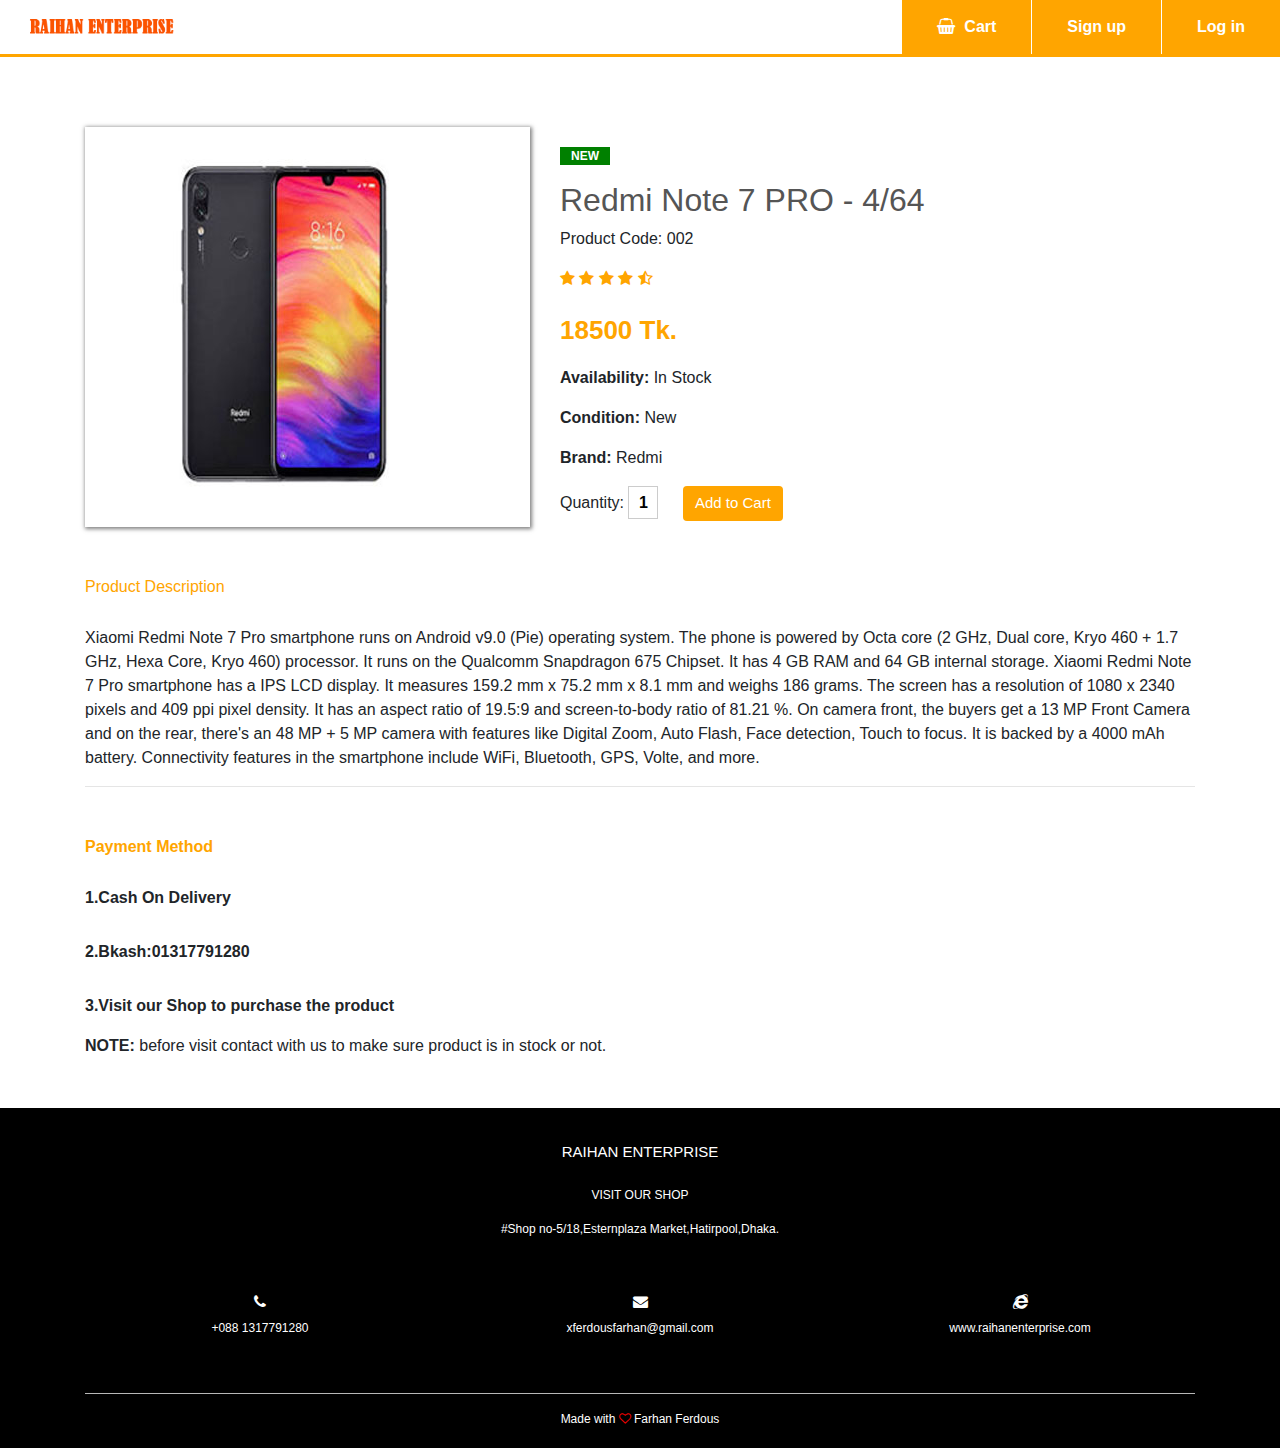
<file: shop/product02.html>
<!DOCTYPE html>
<html>
<head>
   
     <meta charset="utf-8">
	<title>Single Product E-Commerce Website</title>
     <meta name="viewport" content="width=device-width, initial-scale=1.0">
	<link rel="stylesheet" href="style.css">
	<link rel="stylesheet" href="https://stackpath.bootstrapcdn.com/bootstrap/4.3.1/css/bootstrap.min.css">
	<link rel="stylesheet" href="https://stackpath.bootstrapcdn.com/font-awesome/4.7.0/css/font-awesome.min.css">
    <script src="https://code.jquery.com/jquery-3.3.1.slim.min.js"></script>
    <script src="https://cdnjs.cloudflare.com/ajax/libs/popper.js/1.14.7/umd/popper.min.js"></script>
    <script src="https://stackpath.bootstrapcdn.com/bootstrap/4.3.1/js/bootstrap.min.js"></script>

</head>
<body>
	<div class="top-nav-bar">
		<div class="search-box">
            <i class="fa fa-bars" id="menu-btn" onclick="openmenu()"></i>
            <i class="fa fa-times" id="close-btn" onclick="closemenu()"></i>

			<a href="index.html"><img src="images/00.png" class="logo"></a>
			<!-- <input type="text" class="form-control"> 
			<span class="input-group-text"><i class="fa fa-search"></i></span> -->
		</div>
		<div class="menu-bar">
			<ul>
				<li><a href="#"><i class="fa fa-shopping-basket"></i> Cart</a></li>
				<li><a href="#">Sign up</a></li>
				<li><a href="#">Log in</a></li>
			</ul>
		</div>
    </div>


     <!-----------Single Product--------------->
      <section class="single-product">
      	<div class="container">
      		<div class="row">
      			<div class="col-md-5">
      				<div id="product-slider" class="carousel slide carousel-fade" data-ride="carousel">
  <div class="carousel-inner">
    <div class="carousel-item active">
      <img src="images/7pro0.jpg" class="d-block">
    </div>
    <div class="carousel-item">
      <img src="images/7pro1.jpg" class="d-block">
    </div>
    <div class="carousel-item">
      <img src="images/7pro2.jpg" class="d-block">
    </div>
    <!-- <div class="carousel-item"> 
      <img src="images/mb4.jpg" class="d-block">
    </div>-->
     <a class="carousel-control-prev" href="#product-slider" role="button" data-slide="prev">
    <span class="carousel-control-prev-icon" aria-hidden="true"></span>
    <span class="sr-only">Previous</span>
  </a>
  <a class="carousel-control-next" href="#carouselExampleIndicators" role="button" data-slide="next">
    <span class="carousel-control-next-icon" aria-hidden="true"></span>
    <span class="sr-only">Next</span>
  </a>
  </div>
 
</div>
</div>

    <div class="col-md-7">
    	<p class="new-arrival text-center">NEW</p>
    	<h2>Redmi Note 7 PRO - 4/64 </h2>
    	<p>Product Code: 002</p>
         <i class="fa fa-star"></i>
    					<i class="fa fa-star"></i>
    					<i class="fa fa-star"></i>
    					<i class="fa fa-star"></i>
    					<i class="fa fa-star-half-o"></i>
         <p class="price">18500 Tk.</p>
         <p><b>Availability:</b> In Stock</p>
         <p><b>Condition:</b> New</p>
         <p><b>Brand:</b> Redmi</p>
         <label>Quantity: </label>
         <input type="text" value="1">
         <button type="button" class="btn btn-primary">Add to Cart</button>
    </div>
      		</div>
      	</div>
      </section>
      <!-----------Product Description--------------->
       <section class="product-description">
       	<div class="container">
       		<h6>Product Description</h6>
       		<p>Xiaomi Redmi Note 7 Pro smartphone runs on Android v9.0 (Pie) operating system. The phone is powered by Octa core (2 GHz, Dual core, Kryo 460 + 1.7 GHz, Hexa Core, Kryo 460) processor. It runs on the Qualcomm Snapdragon 675 Chipset. It has 4 GB RAM and 64 GB internal storage.

            Xiaomi Redmi Note 7 Pro smartphone has a IPS LCD display. It measures 159.2 mm x 75.2 mm x 8.1 mm and weighs 186 grams. The screen has a resolution of 1080 x 2340 pixels and 409 ppi pixel density. It has an aspect ratio of 19.5:9 and screen-to-body ratio of 81.21 %. On camera front, the buyers get a 13 MP Front Camera and on the rear, there's an 48 MP + 5 MP camera with features like Digital Zoom, Auto Flash, Face detection, Touch to focus. It is backed by a 4000 mAh battery. Connectivity features in the smartphone include WiFi, Bluetooth, GPS, Volte, and more.</p>
       		<hr>
            <h6><b>Payment Method</b></h6>
          <p><b>1.Cash On Delivery</b></p>
          <p><b>2.Bkash:01317791280</b></p>
          <p><b>3.Visit our Shop to purchase the product</b></p><span> <b>NOTE:</b> before visit contact with us to make sure product is in stock or not.</span>
       	</div>
       	<!-- <div class="container"> 
    		<div class="title-box">
    			<h2>Similar</h2>
    		</div>
    		<div class="row">
    			<div class="col-md-3">
    				<div class="product-top">
    					<img src="images/02.jpg">
    					<div class="overlay-right">
    						<button type="button" class="btn btn-secondary" title="Quick Shop">
    							<i class="fa fa-eye"></i>
    						</button>
    						<button type="button" class="btn btn-secondary" title="Add to Wishlist">
    							<i class="fa fa-heart-o"></i>
    						</button>
    						<button type="button" class="btn btn-secondary" title="Add to Cart">
    							<i class="fa fa-shopping-cart"></i>
    						</button>
    					</div>
    				</div>
    				<div class="product-bottom text-center">
    					<i class="fa fa-star"></i>
    					<i class="fa fa-star"></i>
    					<i class="fa fa-star"></i>
    					<i class="fa fa-star"></i>
    					<i class="fa fa-star"></i>
    					<h3>Smart Watch</h3>
    					<h5>$50.00</h5>
    				</div>
    			</div>
                  
                  <div class="col-md-3">
    				<div class="product-top">
    					<img src="images/02.jpg">
    					<div class="overlay-right">
    						<button type="button" class="btn btn-secondary" title="Quick Shop">
    							<i class="fa fa-eye"></i>
    						</button>
    						<button type="button" class="btn btn-secondary" title="Add to Wishlist">
    							<i class="fa fa-heart-o"></i>
    						</button>
    						<button type="button" class="btn btn-secondary" title="Add to Cart">
    							<i class="fa fa-shopping-cart"></i>
    						</button>
    					</div>
    				</div>
    				<div class="product-bottom text-center">
    					<i class="fa fa-star"></i>
    					<i class="fa fa-star"></i>
    					<i class="fa fa-star"></i>
    					<i class="fa fa-star"></i>
    					<i class="fa fa-star-half-o"></i>
    					<h3>Fitness Watch</h3>
    					<h5>$40.00</h5>
    				</div>
    			</div>

    			  <div class="col-md-3">
    				<div class="product-top">
    					<img src="images/02.jpg">
    					<div class="overlay-right">
    						<button type="button" class="btn btn-secondary" title="Quick Shop">
    							<i class="fa fa-eye"></i>
    						</button>
    						<button type="button" class="btn btn-secondary" title="Add to Wishlist">
    							<i class="fa fa-heart-o"></i>
    						</button>
    						<button type="button" class="btn btn-secondary" title="Add to Cart">
    							<i class="fa fa-shopping-cart"></i>
    						</button>
    					</div>
    				</div>
    				<div class="product-bottom text-center">
    					<i class="fa fa-star"></i>
    					<i class="fa fa-star"></i>
    					<i class="fa fa-star"></i>
    					<i class="fa fa-star"></i>
    					<i class="fa fa-star-half-o"></i>
    					<h3>Formal Shoe</h3>
    					<h5>$70.00</h5>
    				</div>
    			</div>

    			  <div class="col-md-3">
    				<div class="product-top">
    					<img src="images/02.jpg">
    					<div class="overlay-right">
    						<button type="button" class="btn btn-secondary" title="Quick Shop">
    							<i class="fa fa-eye"></i>
    						</button>
    						<button type="button" class="btn btn-secondary" title="Add to Wishlist">
    							<i class="fa fa-heart-o"></i>
    						</button>
    						<button type="button" class="btn btn-secondary" title="Add to Cart">
    							<i class="fa fa-shopping-cart"></i>
    						</button>
    					</div>
    				</div>
    				<div class="product-bottom text-center">
    					<i class="fa fa-star"></i>
    					<i class="fa fa-star"></i>
    					<i class="fa fa-star"></i>
    					<i class="fa fa-star"></i>
    					<i class="fa fa-star-half-o"></i>
    					<h3>Leather Watch</h3>
    					<h5>$40.00</h5>
    				</div>
    			</div> -->


    		</div>
    	</div>
       </section>



     <!-----------footer--------------->

    <section class="footer">
        <!-- <div class="container text-center"> -->


         <div class="contact" id="contact">
      <div class="container text-center">
        <h1>RAIHAN ENTERPRISE</h1>
        <p>VISIT OUR SHOP</p>
        <p class="text-center">#Shop no-5/18,Esternplaza Market,Hatirpool,Dhaka. </p>

        <div class="row">

            <div class="col-md-4">
                <i class="fa fa-phone"></i>
                <p>+088 1317791280</p>
            </div>
            
            <div class="col-md-4">
                <i class="fa fa-envelope"></i>
                <p>xferdousfarhan@gmail.com</p>
            </div>

            <div class="col-md-4">
                <i class="fa fa-internet-explorer"></i>
                <p><a href="http://www.raihanferdous.com/shop/Index.html" style="text-decoration: none; color: white "> www.raihanenterprise.com</a></p>
            </div>
        </div>





            <!-- <div class="row"> 
                <div class="col-md-4"> -
                    <h1>Useful Links</h1> -->
                    <!-- <p>Privacy Policy</p> 
                    <p>Terms of Use</p>
                    <p>Return Policy</p>
                     <p>Discount Coupons</p>  
                </div>
                <div class="col-md-4">
                    <h1>Company</h1>
                    <p>About Us</p>
                    <p>Contact Us</p>
                     <p>Career</p> -->
                    <!-- <p>Affiliate</p> -->
                 <!-- </div> -->
                 <!-- <div class="col-md-4"> -->
                    <!-- <h1>Follow us On</h1> -->
                    <!-- <p><i class="fa fa-facebook-official"></i> Facebook</p> -->
                    <!-- <p><i class="fa fa-youtube-play"></i> YouTube</p> -->
                    <!-- <p><i class="fa fa-linkedin"></i> Linkedin</p> -->
                    <!-- <p><i class="fa fa-twitter"></i> Twitter</p> -->
                <!-- </div> -->
                <!-- <div class="col-md-3" id="footer-image">
                    <h1>Download App</h1>
                    <img src="images/05.png">
                </div> -->
            <!-- </div> -->
            <hr>
            <p class="copyright">Made with <i class="fa fa-heart-o"></i>   Farhan Ferdous </p>
        </div>
    </section>

<script>
	function openmenu()
	{
		document.getElementById("side-menu").style.display="block";
		document.getElementById("menu-btn").style.display="none";
		document.getElementById("close-btn").style.display="block";
	}
	function closemenu()
	{
		document.getElementById("side-menu").style.display="none";
		document.getElementById("menu-btn").style.display="block";
		document.getElementById("close-btn").style.display="none";
	}


</script>

</body>
</html>
</file>
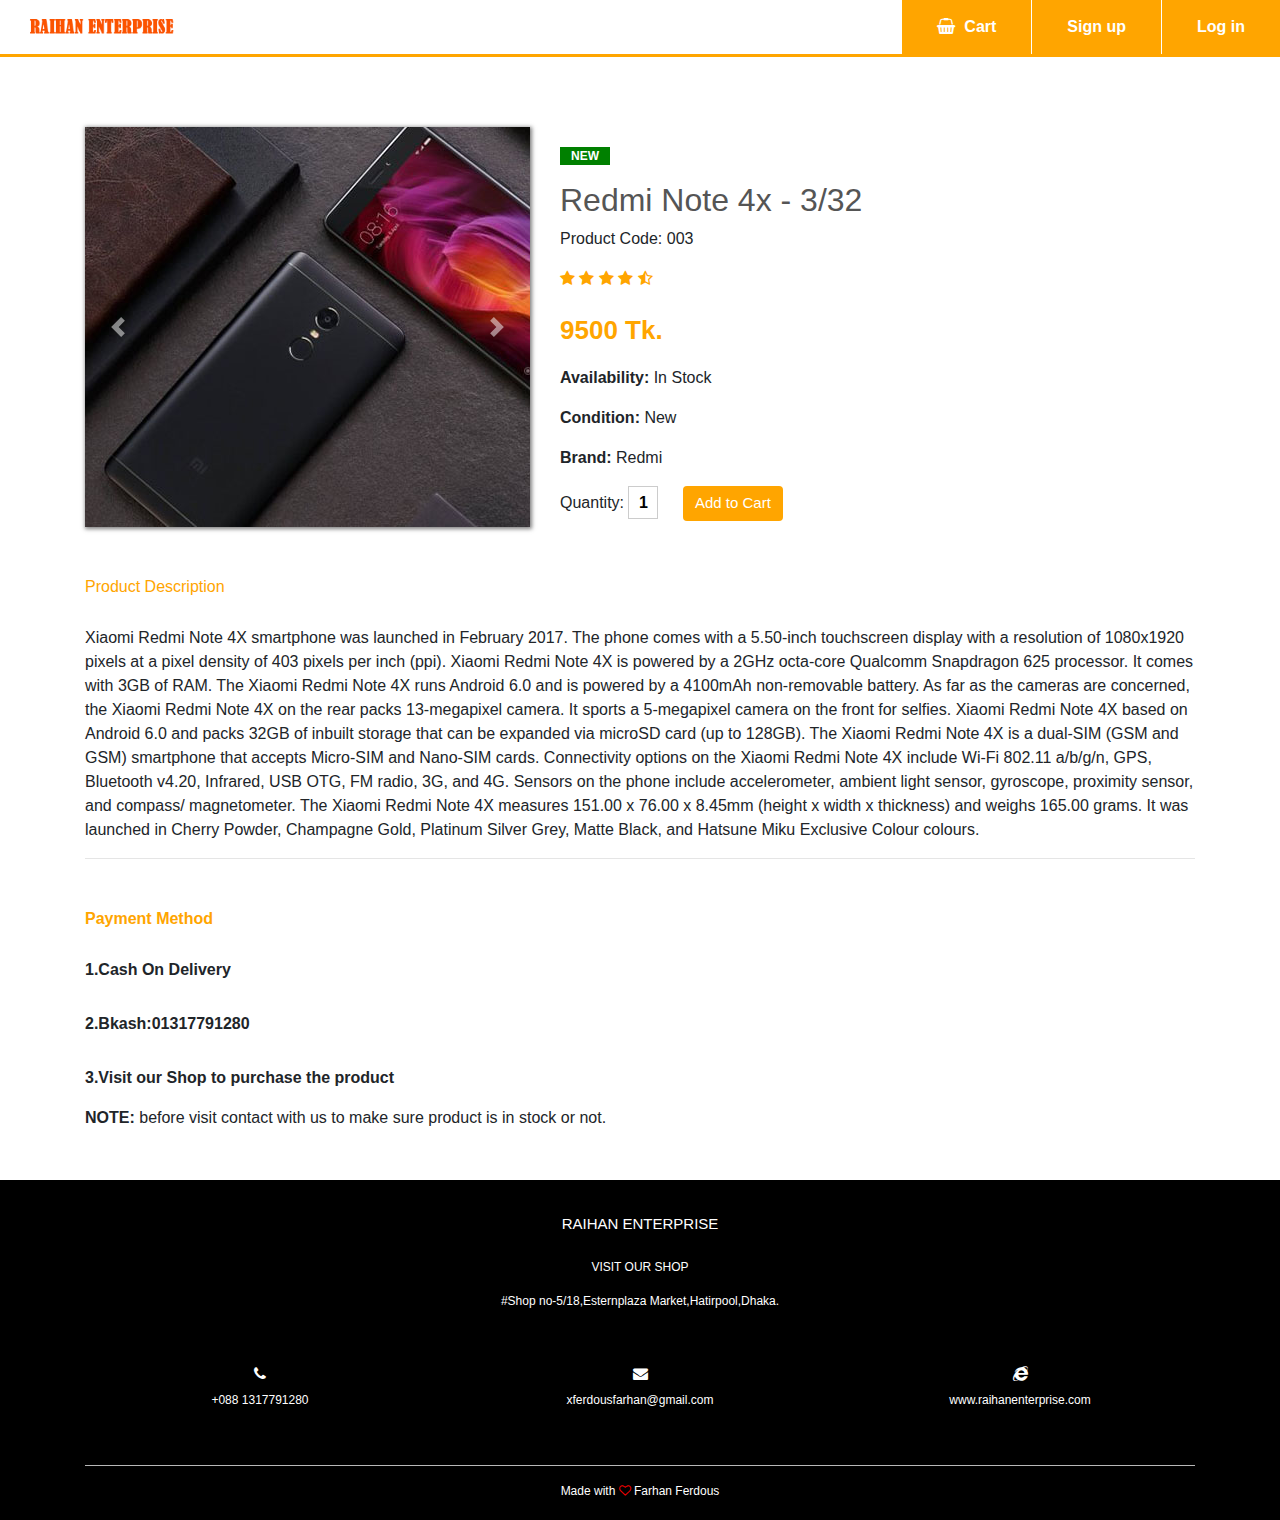
<file: shop/product03.html>
<!DOCTYPE html>
<html>
<head>
     
     <meta charset="utf-8">
	<title>Single Product E-Commerce Website</title>
    <meta name="viewport" content="width=device-width, initial-scale=1.0">
	<link rel="stylesheet" href="style.css">
	<link rel="stylesheet" href="https://stackpath.bootstrapcdn.com/bootstrap/4.3.1/css/bootstrap.min.css">
	<link rel="stylesheet" href="https://stackpath.bootstrapcdn.com/font-awesome/4.7.0/css/font-awesome.min.css">
    <script src="https://code.jquery.com/jquery-3.3.1.slim.min.js"></script>
    <script src="https://cdnjs.cloudflare.com/ajax/libs/popper.js/1.14.7/umd/popper.min.js"></script>
    <script src="https://stackpath.bootstrapcdn.com/bootstrap/4.3.1/js/bootstrap.min.js"></script>

</head>
<body>
	<div class="top-nav-bar">
		<div class="search-box">
            <i class="fa fa-bars" id="menu-btn" onclick="openmenu()"></i>
            <i class="fa fa-times" id="close-btn" onclick="closemenu()"></i>

			<a href="index.html"><img src="images/00.png" class="logo"></a>
			<!-- <input type="text" class="form-control">
			<span class="input-group-text"><i class="fa fa-search"></i></span> -->
		</div>
		<div class="menu-bar">
			<ul>
				<li><a href="#"><i class="fa fa-shopping-basket"></i> Cart</a></li>
				<li><a href="#">Sign up</a></li>
				<li><a href="#">Log in</a></li>
			</ul>
		</div>
    </div>


     <!-----------Single Product--------------->
      <section class="single-product">
      	<div class="container">
      		<div class="row">
      			<div class="col-md-5">
      				<div id="product-slider" class="carousel slide carousel-fade" data-ride="carousel">
  <div class="carousel-inner">
    <div class="carousel-item active">
      <img src="images/4x2.jpg" class="d-block">
    </div>
    <div class="carousel-item">
      <img src="images/4x1.jpg" class="d-block">
    </div>
    <div class="carousel-item">
      <img src="images/4x1.jpg" class="d-block">
    </div>
    <!-- <div class="carousel-item"> 
      <img src="images/mb4.jpg" class="d-block">
    </div>-->
     <a class="carousel-control-prev" href="#product-slider" role="button" data-slide="prev">
    <span class="carousel-control-prev-icon" aria-hidden="true"></span>
    <span class="sr-only">Previous</span>
  </a>
  <a class="carousel-control-next" href="#carouselExampleIndicators" role="button" data-slide="next">
    <span class="carousel-control-next-icon" aria-hidden="true"></span>
    <span class="sr-only">Next</span>
  </a>
  </div>
 
</div>
</div>

    <div class="col-md-7">
    	<p class="new-arrival text-center">NEW</p>
    	<h2>Redmi Note 4x - 3/32 </h2>
    	<p>Product Code: 003</p>
         <i class="fa fa-star"></i>
    					<i class="fa fa-star"></i>
    					<i class="fa fa-star"></i>
    					<i class="fa fa-star"></i>
    					<i class="fa fa-star-half-o"></i>
         <p class="price">9500 Tk.</p>
         <p><b>Availability:</b> In Stock</p>
         <p><b>Condition:</b> New</p>
         <p><b>Brand:</b> Redmi</p>
         <label>Quantity: </label>
         <input type="text" value="1">
         <button type="button" class="btn btn-primary">Add to Cart</button>
    </div>
      		</div>
      	</div>
      </section>
      <!-----------Product Description--------------->
       <section class="product-description">
       	<div class="container">
       		<h6>Product Description</h6>
       		<p>Xiaomi Redmi Note 4X smartphone was launched in February 2017. The phone comes with a 5.50-inch touchscreen display with a resolution of 1080x1920 pixels at a pixel density of 403 pixels per inch (ppi).

Xiaomi Redmi Note 4X is powered by a 2GHz octa-core Qualcomm Snapdragon 625 processor. It comes with 3GB of RAM.

The Xiaomi Redmi Note 4X runs Android 6.0 and is powered by a 4100mAh non-removable battery.

As far as the cameras are concerned, the Xiaomi Redmi Note 4X on the rear packs 13-megapixel camera. It sports a 5-megapixel camera on the front for selfies.

Xiaomi Redmi Note 4X based on Android 6.0 and packs 32GB of inbuilt storage that can be expanded via microSD card (up to 128GB). The Xiaomi Redmi Note 4X is a dual-SIM (GSM and GSM) smartphone that accepts Micro-SIM and Nano-SIM cards.

Connectivity options on the Xiaomi Redmi Note 4X include Wi-Fi 802.11 a/b/g/n, GPS, Bluetooth v4.20, Infrared, USB OTG, FM radio, 3G, and 4G. Sensors on the phone include accelerometer, ambient light sensor, gyroscope, proximity sensor, and compass/ magnetometer.

The Xiaomi Redmi Note 4X measures 151.00 x 76.00 x 8.45mm (height x width x thickness) and weighs 165.00 grams. It was launched in Cherry Powder, Champagne Gold, Platinum Silver Grey, Matte Black, and Hatsune Miku Exclusive Colour colours.</p>
       		<hr>
            <h6><b>Payment Method</b></h6>
          <p><b>1.Cash On Delivery</b></p>
          <p><b>2.Bkash:01317791280</b></p>
          <p><b>3.Visit our Shop to purchase the product</b></p><span> <b>NOTE:</b> before visit contact with us to make sure product is in stock or not.</span>
       	</div>
       	<!-- <div class="container"> 
    		<div class="title-box">
    			<h2>Similar</h2>
    		</div>
    		<div class="row">
    			<div class="col-md-3">
    				<div class="product-top">
    					<img src="images/02.jpg">
    					<div class="overlay-right">
    						<button type="button" class="btn btn-secondary" title="Quick Shop">
    							<i class="fa fa-eye"></i>
    						</button>
    						<button type="button" class="btn btn-secondary" title="Add to Wishlist">
    							<i class="fa fa-heart-o"></i>
    						</button>
    						<button type="button" class="btn btn-secondary" title="Add to Cart">
    							<i class="fa fa-shopping-cart"></i>
    						</button>
    					</div>
    				</div>
    				<div class="product-bottom text-center">
    					<i class="fa fa-star"></i>
    					<i class="fa fa-star"></i>
    					<i class="fa fa-star"></i>
    					<i class="fa fa-star"></i>
    					<i class="fa fa-star"></i>
    					<h3>Smart Watch</h3>
    					<h5>$50.00</h5>
    				</div>
    			</div>
                  
                  <div class="col-md-3">
    				<div class="product-top">
    					<img src="images/02.jpg">
    					<div class="overlay-right">
    						<button type="button" class="btn btn-secondary" title="Quick Shop">
    							<i class="fa fa-eye"></i>
    						</button>
    						<button type="button" class="btn btn-secondary" title="Add to Wishlist">
    							<i class="fa fa-heart-o"></i>
    						</button>
    						<button type="button" class="btn btn-secondary" title="Add to Cart">
    							<i class="fa fa-shopping-cart"></i>
    						</button>
    					</div>
    				</div>
    				<div class="product-bottom text-center">
    					<i class="fa fa-star"></i>
    					<i class="fa fa-star"></i>
    					<i class="fa fa-star"></i>
    					<i class="fa fa-star"></i>
    					<i class="fa fa-star-half-o"></i>
    					<h3>Fitness Watch</h3>
    					<h5>$40.00</h5>
    				</div>
    			</div>

    			  <div class="col-md-3">
    				<div class="product-top">
    					<img src="images/02.jpg">
    					<div class="overlay-right">
    						<button type="button" class="btn btn-secondary" title="Quick Shop">
    							<i class="fa fa-eye"></i>
    						</button>
    						<button type="button" class="btn btn-secondary" title="Add to Wishlist">
    							<i class="fa fa-heart-o"></i>
    						</button>
    						<button type="button" class="btn btn-secondary" title="Add to Cart">
    							<i class="fa fa-shopping-cart"></i>
    						</button>
    					</div>
    				</div>
    				<div class="product-bottom text-center">
    					<i class="fa fa-star"></i>
    					<i class="fa fa-star"></i>
    					<i class="fa fa-star"></i>
    					<i class="fa fa-star"></i>
    					<i class="fa fa-star-half-o"></i>
    					<h3>Formal Shoe</h3>
    					<h5>$70.00</h5>
    				</div>
    			</div>

    			  <div class="col-md-3">
    				<div class="product-top">
    					<img src="images/02.jpg">
    					<div class="overlay-right">
    						<button type="button" class="btn btn-secondary" title="Quick Shop">
    							<i class="fa fa-eye"></i>
    						</button>
    						<button type="button" class="btn btn-secondary" title="Add to Wishlist">
    							<i class="fa fa-heart-o"></i>
    						</button>
    						<button type="button" class="btn btn-secondary" title="Add to Cart">
    							<i class="fa fa-shopping-cart"></i>
    						</button>
    					</div>
    				</div>
    				<div class="product-bottom text-center">
    					<i class="fa fa-star"></i>
    					<i class="fa fa-star"></i>
    					<i class="fa fa-star"></i>
    					<i class="fa fa-star"></i>
    					<i class="fa fa-star-half-o"></i>
    					<h3>Leather Watch</h3>
    					<h5>$40.00</h5>
    				</div>
    			</div>


    		</div>
    	</div> -->
       </section>



 <section class="footer">
        <!-- <div class="container text-center"> -->


         <div class="contact" id="contact">
      <div class="container text-center">
        <h1>RAIHAN ENTERPRISE</h1>
        <p>VISIT OUR SHOP</p>
        <p class="text-center">#Shop no-5/18,Esternplaza Market,Hatirpool,Dhaka. </p>

        <div class="row">

            <div class="col-md-4">
                <i class="fa fa-phone"></i>
                <p>+088 1317791280</p>
            </div>
            
            <div class="col-md-4">
                <i class="fa fa-envelope"></i>
                <p>xferdousfarhan@gmail.com</p>
            </div>

            <div class="col-md-4">
                <i class="fa fa-internet-explorer"></i>
                <p><a href="http://www.raihanferdous.com/shop/Index.html" style="text-decoration: none; color: white "> www.raihanenterprise.com</a></p>
            </div>
        </div>





            <!-- <div class="row"> 
                <div class="col-md-4"> -
                    <h1>Useful Links</h1> -->
                    <!-- <p>Privacy Policy</p> 
                    <p>Terms of Use</p>
                    <p>Return Policy</p>
                     <p>Discount Coupons</p>  
                </div>
                <div class="col-md-4">
                    <h1>Company</h1>
                    <p>About Us</p>
                    <p>Contact Us</p>
                     <p>Career</p> -->
                    <!-- <p>Affiliate</p> -->
                 <!-- </div> -->
                 <!-- <div class="col-md-4"> -->
                    <!-- <h1>Follow us On</h1> -->
                    <!-- <p><i class="fa fa-facebook-official"></i> Facebook</p> -->
                    <!-- <p><i class="fa fa-youtube-play"></i> YouTube</p> -->
                    <!-- <p><i class="fa fa-linkedin"></i> Linkedin</p> -->
                    <!-- <p><i class="fa fa-twitter"></i> Twitter</p> -->
                <!-- </div> -->
                <!-- <div class="col-md-3" id="footer-image">
                    <h1>Download App</h1>
                    <img src="images/05.png">
                </div> -->
            <!-- </div> -->
            <hr>
            <p class="copyright">Made with <i class="fa fa-heart-o"></i>   Farhan Ferdous </p>
        </div>
    </section>

<script>
	function openmenu()
	{
		document.getElementById("side-menu").style.display="block";
		document.getElementById("menu-btn").style.display="none";
		document.getElementById("close-btn").style.display="block";
	}
	function closemenu()
	{
		document.getElementById("side-menu").style.display="none";
		document.getElementById("menu-btn").style.display="block";
		document.getElementById("close-btn").style.display="none";
	}


</script>

</body>
</html>
</file>
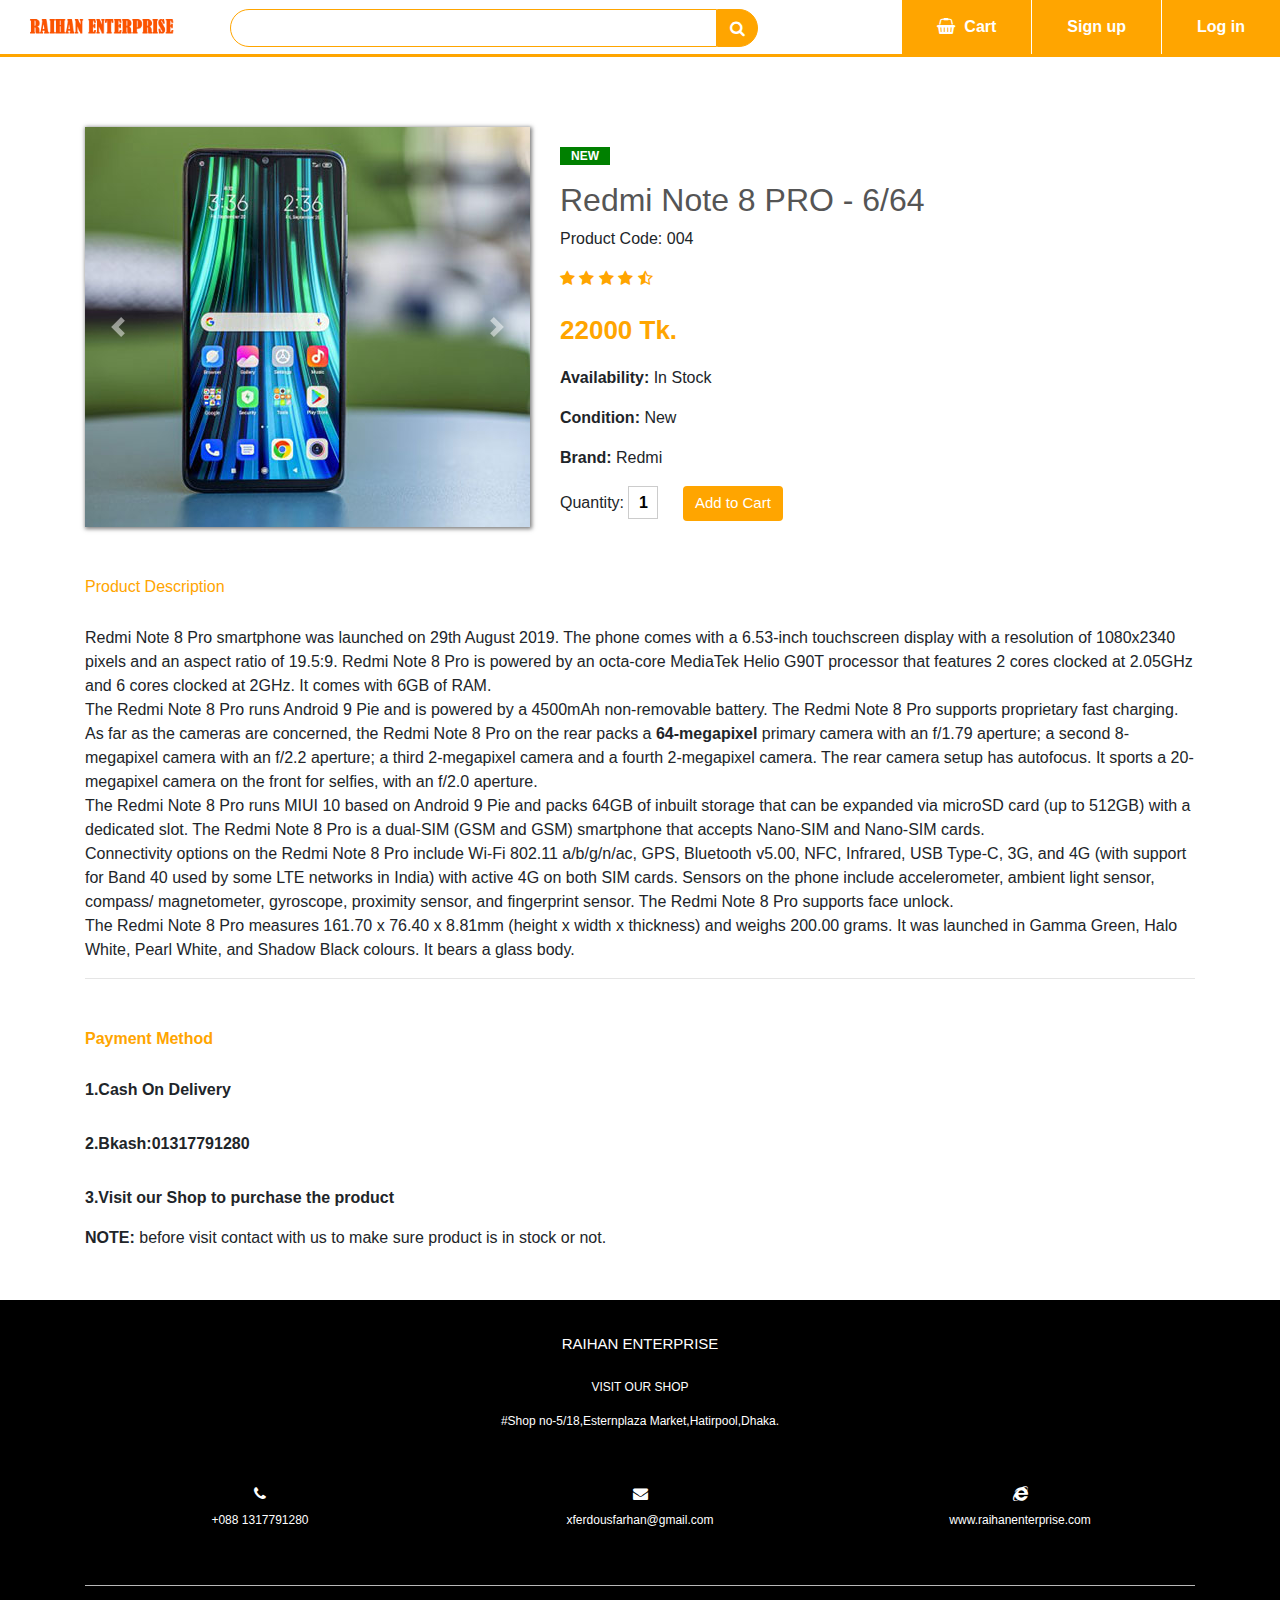
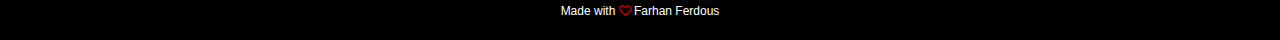
<file: shop/product04.html>
<!DOCTYPE html>
<html>
<head>
  
     <meta charset="utf-8">
	<title>Single Product E-Commerce Website</title>
  <meta name="viewport" content="width=device-width, initial-scale=1.0">
	<link rel="stylesheet" href="style.css">
	<link rel="stylesheet" href="https://stackpath.bootstrapcdn.com/bootstrap/4.3.1/css/bootstrap.min.css">
	<link rel="stylesheet" href="https://stackpath.bootstrapcdn.com/font-awesome/4.7.0/css/font-awesome.min.css">
    <script src="https://code.jquery.com/jquery-3.3.1.slim.min.js"></script>
    <script src="https://cdnjs.cloudflare.com/ajax/libs/popper.js/1.14.7/umd/popper.min.js"></script>
    <script src="https://stackpath.bootstrapcdn.com/bootstrap/4.3.1/js/bootstrap.min.js"></script>

</head>
<body>
	<div class="top-nav-bar">
		<div class="search-box">
            <i class="fa fa-bars" id="menu-btn" onclick="openmenu()"></i>
            <i class="fa fa-times" id="close-btn" onclick="closemenu()"></i>

			<a href="index.html"><img src="images/00.png" class="logo"></a>
			<input type="text" class="form-control">
			<span class="input-group-text"><i class="fa fa-search"></i></span>
		</div>
		<div class="menu-bar">
			<ul>
				<li><a href="#"><i class="fa fa-shopping-basket"></i> Cart</a></li>
				<li><a href="#">Sign up</a></li>
				<li><a href="#">Log in</a></li>
			</ul>
		</div>
    </div>


     <!-----------Single Product--------------->
      <section class="single-product">
      	<div class="container">
      		<div class="row">
      			<div class="col-md-5">
      				<div id="product-slider" class="carousel slide carousel-fade" data-ride="carousel">
  <div class="carousel-inner">
    <div class="carousel-item active">
      <img src="images/8pro1.jpg" class="d-block">
    </div>
    <div class="carousel-item">
      <img src="images/8pro2.jpg" class="d-block">
    </div>
    <!-- <div class="carousel-item">
      <img src="images/7pro2.jpg" class="d-block">
    </div> -->
    <!-- <div class="carousel-item"> 
      <img src="images/mb4.jpg" class="d-block">
    </div>-->
     <a class="carousel-control-prev" href="#product-slider" role="button" data-slide="prev">
    <span class="carousel-control-prev-icon" aria-hidden="true"></span>
    <span class="sr-only">Previous</span>
  </a>
  <a class="carousel-control-next" href="#carouselExampleIndicators" role="button" data-slide="next">
    <span class="carousel-control-next-icon" aria-hidden="true"></span>
    <span class="sr-only">Next</span>
  </a>
  </div>
 
</div>
</div>

    <div class="col-md-7">
    	<p class="new-arrival text-center">NEW</p>
    	<h2>Redmi Note 8 PRO - 6/64 </h2>
    	<p>Product Code: 004</p>
         <i class="fa fa-star"></i>
    					<i class="fa fa-star"></i>
    					<i class="fa fa-star"></i>
    					<i class="fa fa-star"></i>
    					<i class="fa fa-star-half-o"></i>
         <p class="price">22000 Tk.</p>
         <p><b>Availability:</b> In Stock</p>
         <p><b>Condition:</b> New</p>
         <p><b>Brand:</b> Redmi</p>
         <label>Quantity: </label>
         <input type="text" value="1">
         <button type="button" class="btn btn-primary">Add to Cart</button>
    </div>
      		</div>
      	</div>
      </section>
      <!-----------Product Description--------------->
       <section class="product-description">
       	<div class="container">
       		<h6>Product Description</h6>
       		<p>Redmi Note 8 Pro smartphone was launched on 29th August 2019. The phone comes with a 6.53-inch touchscreen display with a resolution of 1080x2340 pixels and an aspect ratio of 19.5:9.

Redmi Note 8 Pro is powered by an octa-core MediaTek Helio G90T processor that features 2 cores clocked at 2.05GHz and 6 cores clocked at 2GHz. It comes with 6GB of RAM.<br>

The Redmi Note 8 Pro runs Android 9 Pie and is powered by a 4500mAh non-removable battery. The Redmi Note 8 Pro supports proprietary fast charging.<br>

As far as the cameras are concerned, the Redmi Note 8 Pro on the rear packs a <b>64-megapixel</b> primary camera with an f/1.79 aperture; a second 8-megapixel camera with an f/2.2 aperture; a third 2-megapixel camera and a fourth 2-megapixel camera. The rear camera setup has autofocus. It sports a 20-megapixel camera on the front for selfies, with an f/2.0 aperture.<br>

The Redmi Note 8 Pro runs MIUI 10 based on Android 9 Pie and packs 64GB of inbuilt storage that can be expanded via microSD card (up to 512GB) with a dedicated slot. The Redmi Note 8 Pro is a dual-SIM (GSM and GSM) smartphone that accepts Nano-SIM and Nano-SIM cards.<br>

Connectivity options on the Redmi Note 8 Pro include Wi-Fi 802.11 a/b/g/n/ac, GPS, Bluetooth v5.00, NFC, Infrared, USB Type-C, 3G, and 4G (with support for Band 40 used by some LTE networks in India) with active 4G on both SIM cards. Sensors on the phone include accelerometer, ambient light sensor, compass/ magnetometer, gyroscope, proximity sensor, and fingerprint sensor. The Redmi Note 8 Pro supports face unlock.<br>

The Redmi Note 8 Pro measures 161.70 x 76.40 x 8.81mm (height x width x thickness) and weighs 200.00 grams. It was launched in Gamma Green, Halo White, Pearl White, and Shadow Black colours. It bears a glass body.</p>
       		<hr>
          <h6><b>Payment Method</b></h6>
          <p><b>1.Cash On Delivery</b></p>
          <p><b>2.Bkash:01317791280</b></p>
          <p><b>3.Visit our Shop to purchase the product</b></p><span> <b>NOTE:</b> before visit contact with us to make sure product is in stock or not.</span>
       	</div>
       	<!-- <div class="container"> 
    		<div class="title-box">
    			<h2>Similar</h2>
    		</div>
    		<div class="row">
    			<div class="col-md-3">
    				<div class="product-top">
    					<img src="images/02.jpg">
    					<div class="overlay-right">
    						<button type="button" class="btn btn-secondary" title="Quick Shop">
    							<i class="fa fa-eye"></i>
    						</button>
    						<button type="button" class="btn btn-secondary" title="Add to Wishlist">
    							<i class="fa fa-heart-o"></i>
    						</button>
    						<button type="button" class="btn btn-secondary" title="Add to Cart">
    							<i class="fa fa-shopping-cart"></i>
    						</button>
    					</div>
    				</div>
    				<div class="product-bottom text-center">
    					<i class="fa fa-star"></i>
    					<i class="fa fa-star"></i>
    					<i class="fa fa-star"></i>
    					<i class="fa fa-star"></i>
    					<i class="fa fa-star"></i>
    					<h3>Smart Watch</h3>
    					<h5>$50.00</h5>
    				</div>
    			</div>
                  
                  <div class="col-md-3">
    				<div class="product-top">
    					<img src="images/02.jpg">
    					<div class="overlay-right">
    						<button type="button" class="btn btn-secondary" title="Quick Shop">
    							<i class="fa fa-eye"></i>
    						</button>
    						<button type="button" class="btn btn-secondary" title="Add to Wishlist">
    							<i class="fa fa-heart-o"></i>
    						</button>
    						<button type="button" class="btn btn-secondary" title="Add to Cart">
    							<i class="fa fa-shopping-cart"></i>
    						</button>
    					</div>
    				</div>
    				<div class="product-bottom text-center">
    					<i class="fa fa-star"></i>
    					<i class="fa fa-star"></i>
    					<i class="fa fa-star"></i>
    					<i class="fa fa-star"></i>
    					<i class="fa fa-star-half-o"></i>
    					<h3>Fitness Watch</h3>
    					<h5>$40.00</h5>
    				</div>
    			</div>

    			  <div class="col-md-3">
    				<div class="product-top">
    					<img src="images/02.jpg">
    					<div class="overlay-right">
    						<button type="button" class="btn btn-secondary" title="Quick Shop">
    							<i class="fa fa-eye"></i>
    						</button>
    						<button type="button" class="btn btn-secondary" title="Add to Wishlist">
    							<i class="fa fa-heart-o"></i>
    						</button>
    						<button type="button" class="btn btn-secondary" title="Add to Cart">
    							<i class="fa fa-shopping-cart"></i>
    						</button>
    					</div>
    				</div>
    				<div class="product-bottom text-center">
    					<i class="fa fa-star"></i>
    					<i class="fa fa-star"></i>
    					<i class="fa fa-star"></i>
    					<i class="fa fa-star"></i>
    					<i class="fa fa-star-half-o"></i>
    					<h3>Formal Shoe</h3>
    					<h5>$70.00</h5>
    				</div>
    			</div>

    			  <div class="col-md-3">
    				<div class="product-top">
    					<img src="images/02.jpg">
    					<div class="overlay-right">
    						<button type="button" class="btn btn-secondary" title="Quick Shop">
    							<i class="fa fa-eye"></i>
    						</button>
    						<button type="button" class="btn btn-secondary" title="Add to Wishlist">
    							<i class="fa fa-heart-o"></i>
    						</button>
    						<button type="button" class="btn btn-secondary" title="Add to Cart">
    							<i class="fa fa-shopping-cart"></i>
    						</button>
    					</div>
    				</div>
    				<div class="product-bottom text-center">
    					<i class="fa fa-star"></i>
    					<i class="fa fa-star"></i>
    					<i class="fa fa-star"></i>
    					<i class="fa fa-star"></i>
    					<i class="fa fa-star-half-o"></i>
    					<h3>Leather Watch</h3>
    					<h5>$40.00</h5>
    				</div>
    			</div>-->


    		</div>
    	</div>
       </section>



     <!-----------footer--------------->

     <section class="footer">
        <!-- <div class="container text-center"> -->


         <div class="contact" id="contact">
      <div class="container text-center">
        <h1>RAIHAN ENTERPRISE</h1>
        <p>VISIT OUR SHOP</p>
        <p class="text-center">#Shop no-5/18,Esternplaza Market,Hatirpool,Dhaka. </p>

        <div class="row">

            <div class="col-md-4">
                <i class="fa fa-phone"></i>
                <p>+088 1317791280</p>
            </div>
            
            <div class="col-md-4">
                <i class="fa fa-envelope"></i>
                <p>xferdousfarhan@gmail.com</p>
            </div>

            <div class="col-md-4">
                <i class="fa fa-internet-explorer"></i>
                <p><a href="http://www.raihanferdous.com/shop/Index.html" style="text-decoration: none; color: white "> www.raihanenterprise.com</a></p>
            </div>
        </div>





            <!-- <div class="row"> 
                <div class="col-md-4"> -
                    <h1>Useful Links</h1> -->
                    <!-- <p>Privacy Policy</p> 
                    <p>Terms of Use</p>
                    <p>Return Policy</p>
                     <p>Discount Coupons</p>  
                </div>
                <div class="col-md-4">
                    <h1>Company</h1>
                    <p>About Us</p>
                    <p>Contact Us</p>
                     <p>Career</p> -->
                    <!-- <p>Affiliate</p> -->
                 <!-- </div> -->
                 <!-- <div class="col-md-4"> -->
                    <!-- <h1>Follow us On</h1> -->
                    <!-- <p><i class="fa fa-facebook-official"></i> Facebook</p> -->
                    <!-- <p><i class="fa fa-youtube-play"></i> YouTube</p> -->
                    <!-- <p><i class="fa fa-linkedin"></i> Linkedin</p> -->
                    <!-- <p><i class="fa fa-twitter"></i> Twitter</p> -->
                <!-- </div> -->
                <!-- <div class="col-md-3" id="footer-image">
                    <h1>Download App</h1>
                    <img src="images/05.png">
                </div> -->
            <!-- </div> -->
            <hr>
            <p class="copyright">Made with <i class="fa fa-heart-o"></i>   Farhan Ferdous </p>
        </div>
    </section>
<script>
	function openmenu()
	{
		document.getElementById("side-menu").style.display="block";
		document.getElementById("menu-btn").style.display="none";
		document.getElementById("close-btn").style.display="block";
	}
	function closemenu()
	{
		document.getElementById("side-menu").style.display="none";
		document.getElementById("menu-btn").style.display="block";
		document.getElementById("close-btn").style.display="none";
	}


</script>

</body>
</html>
</file>
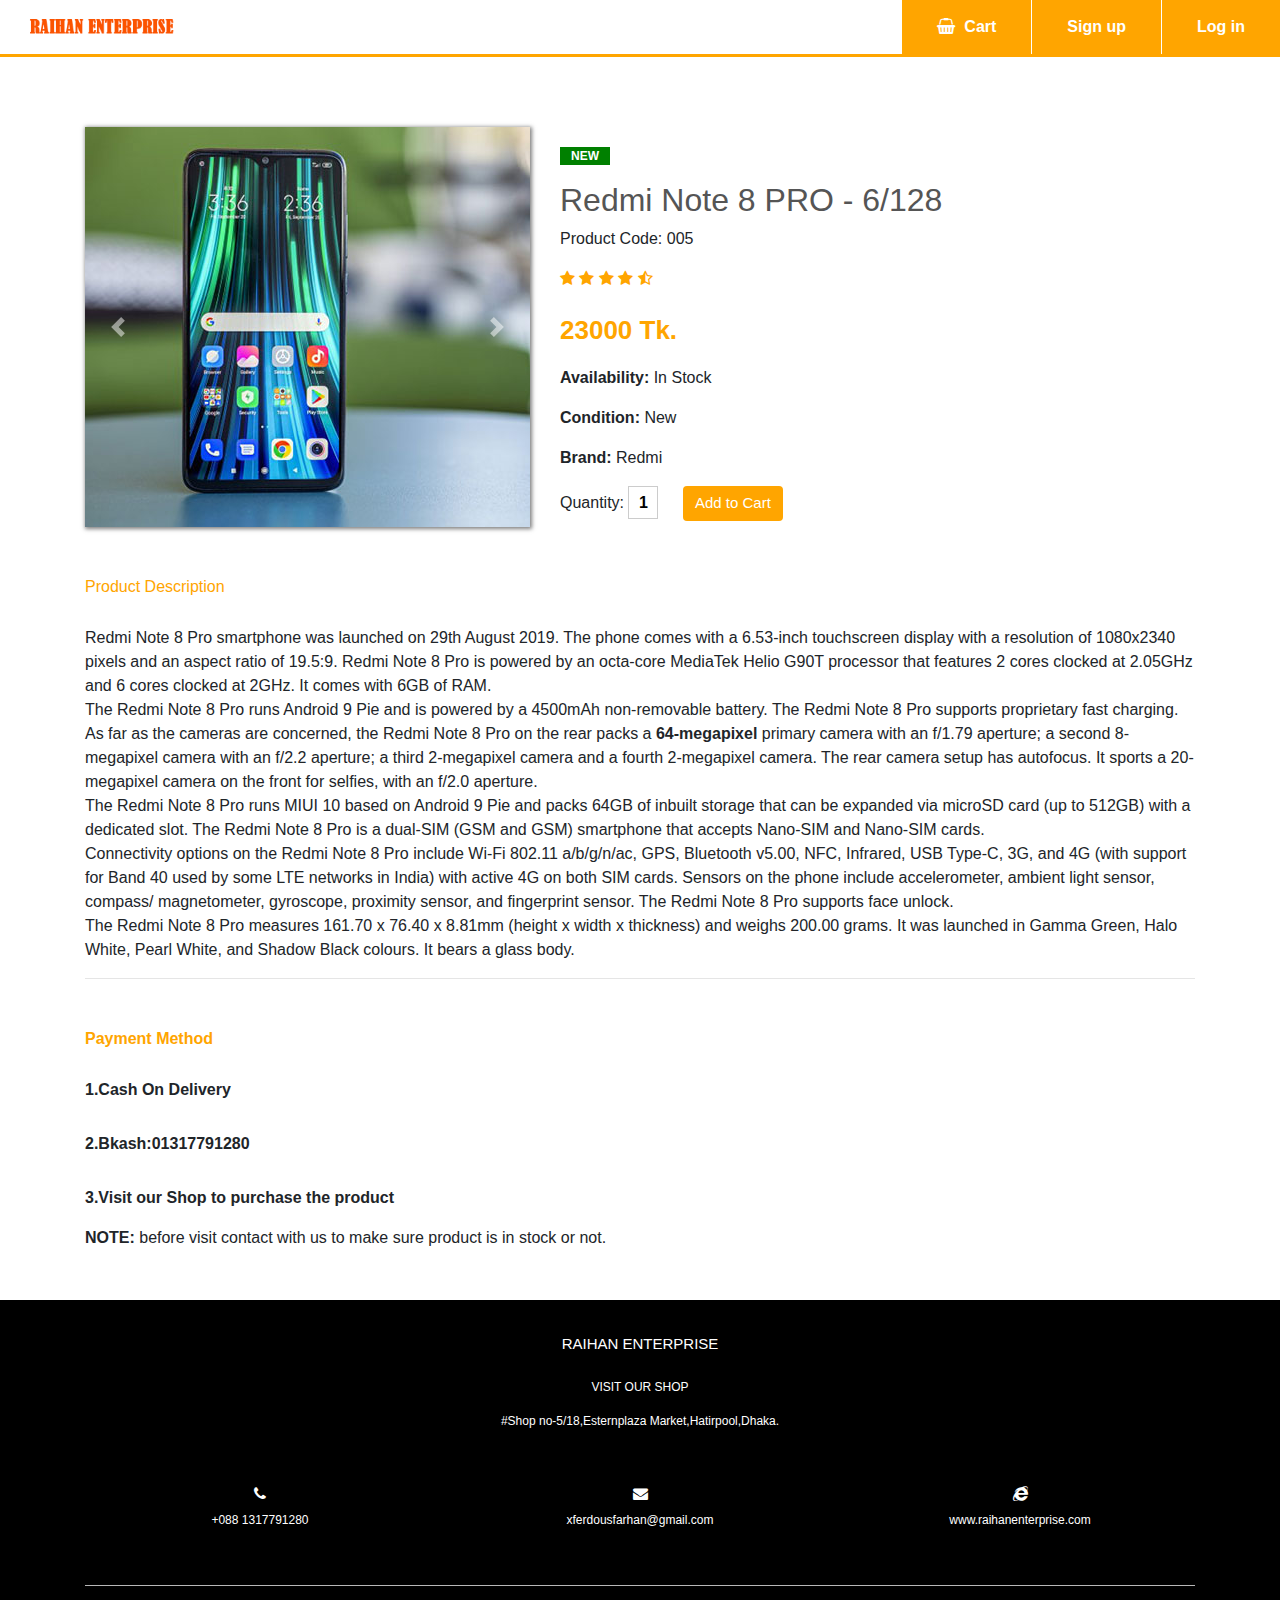
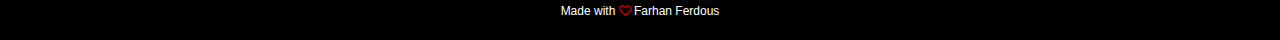
<file: shop/product05.html>
<!DOCTYPE html>
<html>
<head>
  
     <meta charset="utf-8">
	<title>Single Product E-Commerce Website</title>
   <meta name="viewport" content="width=device-width, initial-scale=1.0">
	<link rel="stylesheet" href="style.css">
	<link rel="stylesheet" href="https://stackpath.bootstrapcdn.com/bootstrap/4.3.1/css/bootstrap.min.css">
	<link rel="stylesheet" href="https://stackpath.bootstrapcdn.com/font-awesome/4.7.0/css/font-awesome.min.css">
    <script src="https://code.jquery.com/jquery-3.3.1.slim.min.js"></script>
    <script src="https://cdnjs.cloudflare.com/ajax/libs/popper.js/1.14.7/umd/popper.min.js"></script>
    <script src="https://stackpath.bootstrapcdn.com/bootstrap/4.3.1/js/bootstrap.min.js"></script>

</head>
<body>
	<div class="top-nav-bar">
		<div class="search-box">
            <i class="fa fa-bars" id="menu-btn" onclick="openmenu()"></i>
            <i class="fa fa-times" id="close-btn" onclick="closemenu()"></i>

			<a href="index.html"><img src="images/00.png" class="logo"></a>
			<!-- <input type="text" class="form-control"> 
			<span class="input-group-text"><i class="fa fa-search"></i></span>-->
		</div>
		<div class="menu-bar">
			<ul>
				<li><a href="#"><i class="fa fa-shopping-basket"></i> Cart</a></li>
				<li><a href="#">Sign up</a></li>
				<li><a href="#">Log in</a></li>
			</ul>
		</div>
    </div>


     <!-----------Single Product--------------->
      <section class="single-product">
      	<div class="container">
      		<div class="row">
      			<div class="col-md-5">
      				<div id="product-slider" class="carousel slide carousel-fade" data-ride="carousel">
  <div class="carousel-inner">
    <div class="carousel-item active">
      <img src="images/8pro1.jpg" class="d-block">
    </div>
    <div class="carousel-item">
      <img src="images/8pro2.jpg" class="d-block">
    </div>
    <!-- <div class="carousel-item">
      <img src="images/7pro2.jpg" class="d-block">
    </div> -->
    <!-- <div class="carousel-item"> 
      <img src="images/mb4.jpg" class="d-block">
    </div>-->
     <a class="carousel-control-prev" href="#product-slider" role="button" data-slide="prev">
    <span class="carousel-control-prev-icon" aria-hidden="true"></span>
    <span class="sr-only">Previous</span>
  </a>
  <a class="carousel-control-next" href="#carouselExampleIndicators" role="button" data-slide="next">
    <span class="carousel-control-next-icon" aria-hidden="true"></span>
    <span class="sr-only">Next</span>
  </a>
  </div>
 
</div>
</div>

    <div class="col-md-7">
    	<p class="new-arrival text-center">NEW</p>
    	<h2>Redmi Note 8 PRO - 6/128 </h2>
    	<p>Product Code: 005</p>
         <i class="fa fa-star"></i>
    					<i class="fa fa-star"></i>
    					<i class="fa fa-star"></i>
    					<i class="fa fa-star"></i>
    					<i class="fa fa-star-half-o"></i>
         <p class="price">23000 Tk.</p>
         <p><b>Availability:</b> In Stock</p>
         <p><b>Condition:</b> New</p>
         <p><b>Brand:</b> Redmi</p>
         <label>Quantity: </label>
         <input type="text" value="1">
         <button type="button" class="btn btn-primary">Add to Cart</button>
    </div>
      		</div>
      	</div>
      </section>
      <!-----------Product Description--------------->
       <section class="product-description">
       	<div class="container">
       		<h6>Product Description</h6>
       		<p>Redmi Note 8 Pro smartphone was launched on 29th August 2019. The phone comes with a 6.53-inch touchscreen display with a resolution of 1080x2340 pixels and an aspect ratio of 19.5:9.

Redmi Note 8 Pro is powered by an octa-core MediaTek Helio G90T processor that features 2 cores clocked at 2.05GHz and 6 cores clocked at 2GHz. It comes with 6GB of RAM.<br>

The Redmi Note 8 Pro runs Android 9 Pie and is powered by a 4500mAh non-removable battery. The Redmi Note 8 Pro supports proprietary fast charging.<br>

As far as the cameras are concerned, the Redmi Note 8 Pro on the rear packs a <b>64-megapixel</b> primary camera with an f/1.79 aperture; a second 8-megapixel camera with an f/2.2 aperture; a third 2-megapixel camera and a fourth 2-megapixel camera. The rear camera setup has autofocus. It sports a 20-megapixel camera on the front for selfies, with an f/2.0 aperture.<br>

The Redmi Note 8 Pro runs MIUI 10 based on Android 9 Pie and packs 64GB of inbuilt storage that can be expanded via microSD card (up to 512GB) with a dedicated slot. The Redmi Note 8 Pro is a dual-SIM (GSM and GSM) smartphone that accepts Nano-SIM and Nano-SIM cards.<br>

Connectivity options on the Redmi Note 8 Pro include Wi-Fi 802.11 a/b/g/n/ac, GPS, Bluetooth v5.00, NFC, Infrared, USB Type-C, 3G, and 4G (with support for Band 40 used by some LTE networks in India) with active 4G on both SIM cards. Sensors on the phone include accelerometer, ambient light sensor, compass/ magnetometer, gyroscope, proximity sensor, and fingerprint sensor. The Redmi Note 8 Pro supports face unlock.<br>

The Redmi Note 8 Pro measures 161.70 x 76.40 x 8.81mm (height x width x thickness) and weighs 200.00 grams. It was launched in Gamma Green, Halo White, Pearl White, and Shadow Black colours. It bears a glass body.</p>
       		<hr>
          <h6><b>Payment Method</b></h6>
          <p><b>1.Cash On Delivery</b></p>
          <p><b>2.Bkash:01317791280</b></p>
          <p><b>3.Visit our Shop to purchase the product</b></p><span> <b>NOTE:</b> before visit contact with us to make sure product is in stock or not.</span>
       	</div>
       	<!-- <div class="container"> 
    		<div class="title-box">
    			<h2>Similar</h2>
    		</div>
    		<div class="row">
    			<div class="col-md-3">
    				<div class="product-top">
    					<img src="images/02.jpg">
    					<div class="overlay-right">
    						<button type="button" class="btn btn-secondary" title="Quick Shop">
    							<i class="fa fa-eye"></i>
    						</button>
    						<button type="button" class="btn btn-secondary" title="Add to Wishlist">
    							<i class="fa fa-heart-o"></i>
    						</button>
    						<button type="button" class="btn btn-secondary" title="Add to Cart">
    							<i class="fa fa-shopping-cart"></i>
    						</button>
    					</div>
    				</div>
    				<div class="product-bottom text-center">
    					<i class="fa fa-star"></i>
    					<i class="fa fa-star"></i>
    					<i class="fa fa-star"></i>
    					<i class="fa fa-star"></i>
    					<i class="fa fa-star"></i>
    					<h3>Smart Watch</h3>
    					<h5>$50.00</h5>
    				</div>
    			</div>
                  
                  <div class="col-md-3">
    				<div class="product-top">
    					<img src="images/02.jpg">
    					<div class="overlay-right">
    						<button type="button" class="btn btn-secondary" title="Quick Shop">
    							<i class="fa fa-eye"></i>
    						</button>
    						<button type="button" class="btn btn-secondary" title="Add to Wishlist">
    							<i class="fa fa-heart-o"></i>
    						</button>
    						<button type="button" class="btn btn-secondary" title="Add to Cart">
    							<i class="fa fa-shopping-cart"></i>
    						</button>
    					</div>
    				</div>
    				<div class="product-bottom text-center">
    					<i class="fa fa-star"></i>
    					<i class="fa fa-star"></i>
    					<i class="fa fa-star"></i>
    					<i class="fa fa-star"></i>
    					<i class="fa fa-star-half-o"></i>
    					<h3>Fitness Watch</h3>
    					<h5>$40.00</h5>
    				</div>
    			</div>

    			  <div class="col-md-3">
    				<div class="product-top">
    					<img src="images/02.jpg">
    					<div class="overlay-right">
    						<button type="button" class="btn btn-secondary" title="Quick Shop">
    							<i class="fa fa-eye"></i>
    						</button>
    						<button type="button" class="btn btn-secondary" title="Add to Wishlist">
    							<i class="fa fa-heart-o"></i>
    						</button>
    						<button type="button" class="btn btn-secondary" title="Add to Cart">
    							<i class="fa fa-shopping-cart"></i>
    						</button>
    					</div>
    				</div>
    				<div class="product-bottom text-center">
    					<i class="fa fa-star"></i>
    					<i class="fa fa-star"></i>
    					<i class="fa fa-star"></i>
    					<i class="fa fa-star"></i>
    					<i class="fa fa-star-half-o"></i>
    					<h3>Formal Shoe</h3>
    					<h5>$70.00</h5>
    				</div>
    			</div>

    			  <div class="col-md-3">
    				<div class="product-top">
    					<img src="images/02.jpg">
    					<div class="overlay-right">
    						<button type="button" class="btn btn-secondary" title="Quick Shop">
    							<i class="fa fa-eye"></i>
    						</button>
    						<button type="button" class="btn btn-secondary" title="Add to Wishlist">
    							<i class="fa fa-heart-o"></i>
    						</button>
    						<button type="button" class="btn btn-secondary" title="Add to Cart">
    							<i class="fa fa-shopping-cart"></i>
    						</button>
    					</div>
    				</div>
    				<div class="product-bottom text-center">
    					<i class="fa fa-star"></i>
    					<i class="fa fa-star"></i>
    					<i class="fa fa-star"></i>
    					<i class="fa fa-star"></i>
    					<i class="fa fa-star-half-o"></i>
    					<h3>Leather Watch</h3>
    					<h5>$40.00</h5>
    				</div>
    			</div>-->


    		</div>
    	</div>
       </section>



     <!-----------footer--------------->

     <section class="footer">
        <!-- <div class="container text-center"> -->


         <div class="contact" id="contact">
      <div class="container text-center">
        <h1>RAIHAN ENTERPRISE</h1>
        <p>VISIT OUR SHOP</p>
        <p class="text-center">#Shop no-5/18,Esternplaza Market,Hatirpool,Dhaka. </p>

        <div class="row">

            <div class="col-md-4">
                <i class="fa fa-phone"></i>
                <p>+088 1317791280</p>
            </div>
            
            <div class="col-md-4">
                <i class="fa fa-envelope"></i>
                <p>xferdousfarhan@gmail.com</p>
            </div>

            <div class="col-md-4">
                <i class="fa fa-internet-explorer"></i>
                <p><a href="http://www.raihanferdous.com/shop/Index.html" style="text-decoration: none; color: white "> www.raihanenterprise.com</a></p>
            </div>
        </div>





            <!-- <div class="row"> 
                <div class="col-md-4"> -
                    <h1>Useful Links</h1> -->
                    <!-- <p>Privacy Policy</p> 
                    <p>Terms of Use</p>
                    <p>Return Policy</p>
                     <p>Discount Coupons</p>  
                </div>
                <div class="col-md-4">
                    <h1>Company</h1>
                    <p>About Us</p>
                    <p>Contact Us</p>
                     <p>Career</p> -->
                    <!-- <p>Affiliate</p> -->
                 <!-- </div> -->
                 <!-- <div class="col-md-4"> -->
                    <!-- <h1>Follow us On</h1> -->
                    <!-- <p><i class="fa fa-facebook-official"></i> Facebook</p> -->
                    <!-- <p><i class="fa fa-youtube-play"></i> YouTube</p> -->
                    <!-- <p><i class="fa fa-linkedin"></i> Linkedin</p> -->
                    <!-- <p><i class="fa fa-twitter"></i> Twitter</p> -->
                <!-- </div> -->
                <!-- <div class="col-md-3" id="footer-image">
                    <h1>Download App</h1>
                    <img src="images/05.png">
                </div> -->
            <!-- </div> -->
            <hr>
            <p class="copyright">Made with <i class="fa fa-heart-o"></i>   Farhan Ferdous </p>
        </div>
    </section>
<script>
	function openmenu()
	{
		document.getElementById("side-menu").style.display="block";
		document.getElementById("menu-btn").style.display="none";
		document.getElementById("close-btn").style.display="block";
	}
	function closemenu()
	{
		document.getElementById("side-menu").style.display="none";
		document.getElementById("menu-btn").style.display="block";
		document.getElementById("close-btn").style.display="none";
	}


</script>

</body>
</html>
</file>
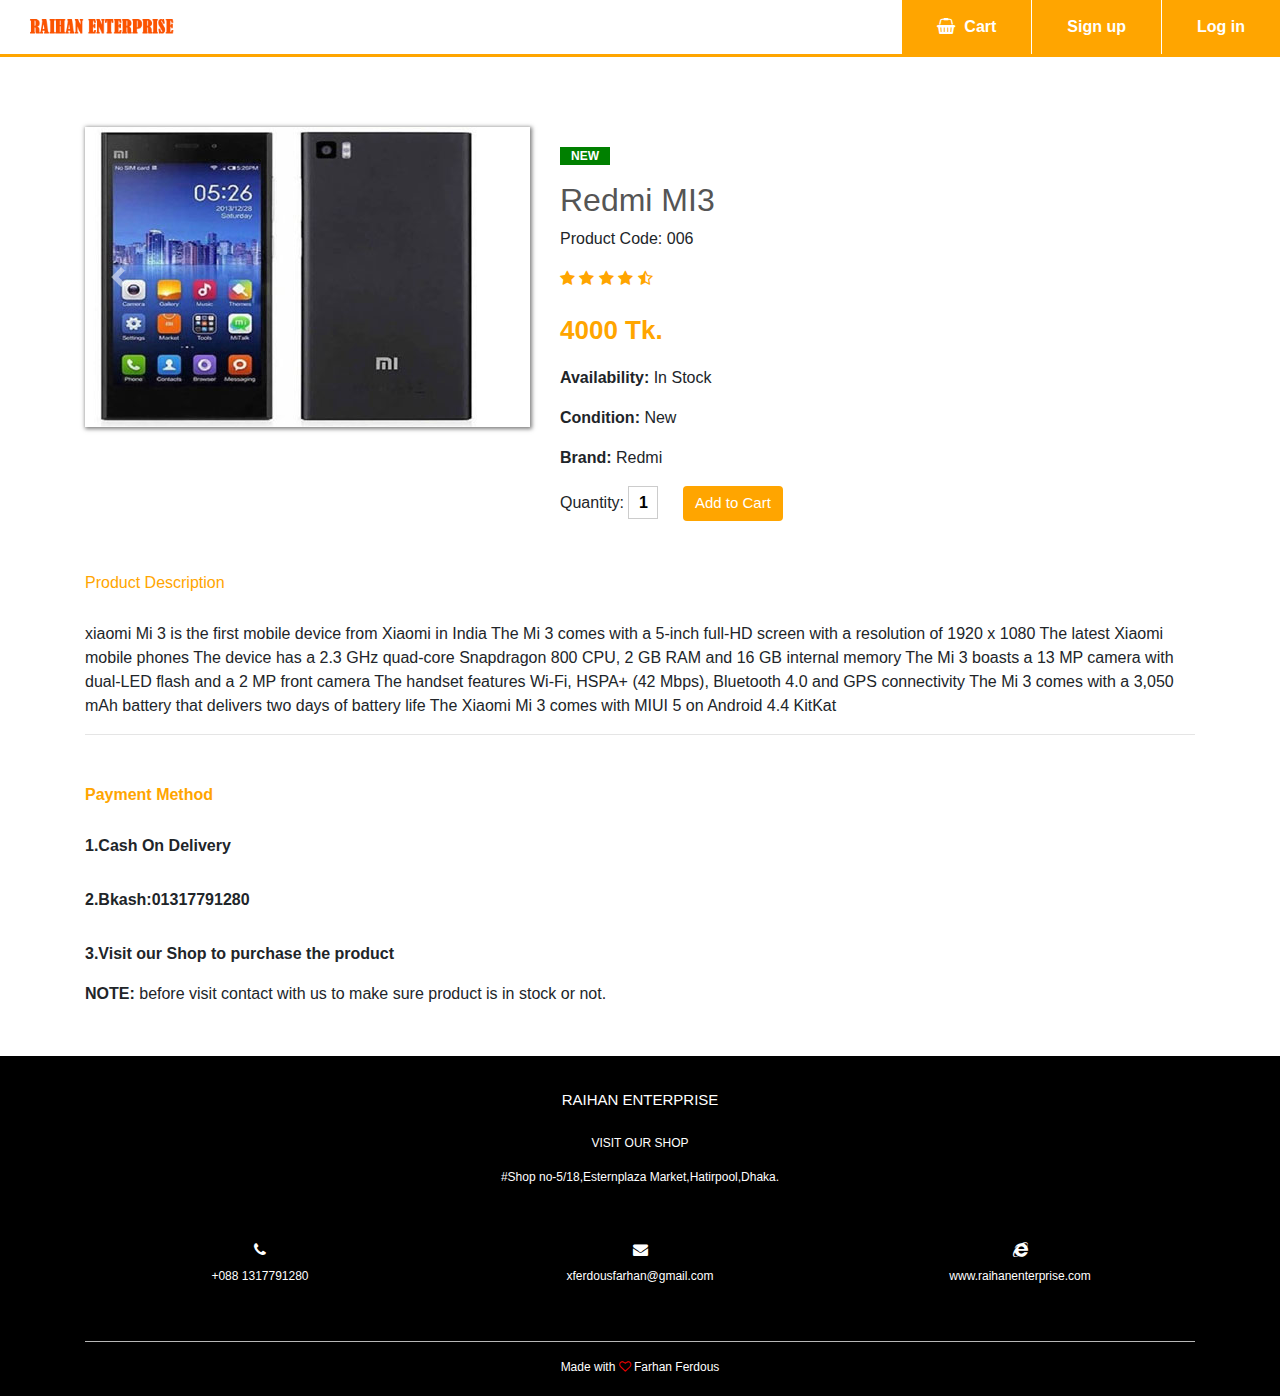
<file: shop/product06.html>
<!DOCTYPE html>
<html>
<head>
    
   <meta charset="utf-8">
	<title>Single Product E-Commerce Website</title>
    <meta name="viewport" content="width=device-width, initial-scale=1.0">
	<link rel="stylesheet" href="style.css">
	<link rel="stylesheet" href="https://stackpath.bootstrapcdn.com/bootstrap/4.3.1/css/bootstrap.min.css">
	<link rel="stylesheet" href="https://stackpath.bootstrapcdn.com/font-awesome/4.7.0/css/font-awesome.min.css">
    <script src="https://code.jquery.com/jquery-3.3.1.slim.min.js"></script>
    <script src="https://cdnjs.cloudflare.com/ajax/libs/popper.js/1.14.7/umd/popper.min.js"></script>
    <script src="https://stackpath.bootstrapcdn.com/bootstrap/4.3.1/js/bootstrap.min.js"></script>

</head>
<body>
	<div class="top-nav-bar">
		<div class="search-box">
            <i class="fa fa-bars" id="menu-btn" onclick="openmenu()"></i>
            <i class="fa fa-times" id="close-btn" onclick="closemenu()"></i>

			<a href="index.html"><img src="images/00.png" class="logo"></a>
			<!-- <input type="text" class="form-control"> 
			<span class="input-group-text"><i class="fa fa-search"></i></span>-->
		</div>
		<div class="menu-bar">
			<ul>
				<li><a href="#"><i class="fa fa-shopping-basket"></i> Cart</a></li>
				<li><a href="#">Sign up</a></li>
				<li><a href="#">Log in</a></li>
			</ul>
		</div>
    </div>


     <!-----------Single Product--------------->
      <section class="single-product">
      	<div class="container">
      		<div class="row">
      			<div class="col-md-5">
      				<div id="product-slider" class="carousel slide carousel-fade" data-ride="carousel">
  <div class="carousel-inner">
    <div class="carousel-item active">
      <img src="images/mi3.jpeg" class="d-block">
    </div>
    <!-- <div class="carousel-item"> 
      <img src="images/8pro2.jpg" class="d-block">
    </div>-->
    <!-- <div class="carousel-item">
      <img src="images/7pro2.jpg" class="d-block">
    </div> -->
    <!-- <div class="carousel-item"> 
      <img src="images/mb4.jpg" class="d-block">
    </div>-->
     <a class="carousel-control-prev" href="#product-slider" role="button" data-slide="prev">
    <span class="carousel-control-prev-icon" aria-hidden="true"></span>
    <span class="sr-only">Previous</span>
  </a>
  <a class="carousel-control-next" href="#carouselExampleIndicators" role="button" data-slide="next">
    <span class="carousel-control-next-icon" aria-hidden="true"></span>
    <span class="sr-only">Next</span>
  </a>
  </div>
 
</div>
</div>

    <div class="col-md-7">
    	<p class="new-arrival text-center">NEW</p>
    	<h2>Redmi MI3</h2>
    	<p>Product Code: 006</p>
         <i class="fa fa-star"></i>
    					<i class="fa fa-star"></i>
    					<i class="fa fa-star"></i>
    					<i class="fa fa-star"></i>
    					<i class="fa fa-star-half-o"></i>
         <p class="price">4000 Tk.</p>
         <p><b>Availability:</b> In Stock</p>
         <p><b>Condition:</b> New</p>
         <p><b>Brand:</b> Redmi</p>
         <label>Quantity: </label>
         <input type="text" value="1">
         <button type="button" class="btn btn-primary">Add to Cart</button>
    </div>
      		</div>
      	</div>
      </section>
      <!-----------Product Description--------------->
       <section class="product-description">
       	<div class="container">
       		<h6>Product Description</h6>
       		<p>xiaomi Mi 3 is the first mobile device from Xiaomi in India The Mi 3 comes with a 5-inch full-HD screen with a resolution of 1920 x 1080 The latest Xiaomi mobile phones   The device has a 2.3 GHz quad-core Snapdragon 800 CPU, 2 GB RAM and 16 GB internal memory The Mi 3 boasts a 13 MP camera with dual-LED flash and a 2 MP front camera The handset features Wi-Fi, HSPA+ (42 Mbps), Bluetooth 4.0 and GPS connectivity The Mi 3 comes with a 3,050 mAh battery that delivers two days of battery life The Xiaomi Mi 3 comes with MIUI 5 on Android 4.4 KitKat</p>
       		<hr>
            <h6><b>Payment Method</b></h6>
          <p><b>1.Cash On Delivery</b></p>
          <p><b>2.Bkash:01317791280</b></p>
          <p><b>3.Visit our Shop to purchase the product</b></p><span> <b>NOTE:</b> before visit contact with us to make sure product is in stock or not.</span>
       	</div>
       	<!-- <div class="container"> 
    		<div class="title-box">
    			<h2>Similar</h2>
    		</div>
    		<div class="row">
    			<div class="col-md-3">
    				<div class="product-top">
    					<img src="images/02.jpg">
    					<div class="overlay-right">
    						<button type="button" class="btn btn-secondary" title="Quick Shop">
    							<i class="fa fa-eye"></i>
    						</button>
    						<button type="button" class="btn btn-secondary" title="Add to Wishlist">
    							<i class="fa fa-heart-o"></i>
    						</button>
    						<button type="button" class="btn btn-secondary" title="Add to Cart">
    							<i class="fa fa-shopping-cart"></i>
    						</button>
    					</div>
    				</div>
    				<div class="product-bottom text-center">
    					<i class="fa fa-star"></i>
    					<i class="fa fa-star"></i>
    					<i class="fa fa-star"></i>
    					<i class="fa fa-star"></i>
    					<i class="fa fa-star"></i>
    					<h3>Smart Watch</h3>
    					<h5>$50.00</h5>
    				</div>
    			</div>
                  
                  <div class="col-md-3">
    				<div class="product-top">
    					<img src="images/02.jpg">
    					<div class="overlay-right">
    						<button type="button" class="btn btn-secondary" title="Quick Shop">
    							<i class="fa fa-eye"></i>
    						</button>
    						<button type="button" class="btn btn-secondary" title="Add to Wishlist">
    							<i class="fa fa-heart-o"></i>
    						</button>
    						<button type="button" class="btn btn-secondary" title="Add to Cart">
    							<i class="fa fa-shopping-cart"></i>
    						</button>
    					</div>
    				</div>
    				<div class="product-bottom text-center">
    					<i class="fa fa-star"></i>
    					<i class="fa fa-star"></i>
    					<i class="fa fa-star"></i>
    					<i class="fa fa-star"></i>
    					<i class="fa fa-star-half-o"></i>
    					<h3>Fitness Watch</h3>
    					<h5>$40.00</h5>
    				</div>
    			</div>

    			  <div class="col-md-3">
    				<div class="product-top">
    					<img src="images/02.jpg">
    					<div class="overlay-right">
    						<button type="button" class="btn btn-secondary" title="Quick Shop">
    							<i class="fa fa-eye"></i>
    						</button>
    						<button type="button" class="btn btn-secondary" title="Add to Wishlist">
    							<i class="fa fa-heart-o"></i>
    						</button>
    						<button type="button" class="btn btn-secondary" title="Add to Cart">
    							<i class="fa fa-shopping-cart"></i>
    						</button>
    					</div>
    				</div>
    				<div class="product-bottom text-center">
    					<i class="fa fa-star"></i>
    					<i class="fa fa-star"></i>
    					<i class="fa fa-star"></i>
    					<i class="fa fa-star"></i>
    					<i class="fa fa-star-half-o"></i>
    					<h3>Formal Shoe</h3>
    					<h5>$70.00</h5>
    				</div>
    			</div>

    			  <div class="col-md-3">
    				<div class="product-top">
    					<img src="images/02.jpg">
    					<div class="overlay-right">
    						<button type="button" class="btn btn-secondary" title="Quick Shop">
    							<i class="fa fa-eye"></i>
    						</button>
    						<button type="button" class="btn btn-secondary" title="Add to Wishlist">
    							<i class="fa fa-heart-o"></i>
    						</button>
    						<button type="button" class="btn btn-secondary" title="Add to Cart">
    							<i class="fa fa-shopping-cart"></i>
    						</button>
    					</div>
    				</div>
    				<div class="product-bottom text-center">
    					<i class="fa fa-star"></i>
    					<i class="fa fa-star"></i>
    					<i class="fa fa-star"></i>
    					<i class="fa fa-star"></i>
    					<i class="fa fa-star-half-o"></i>
    					<h3>Leather Watch</h3>
    					<h5>$40.00</h5>
    				</div>
    			</div>-->


    		</div>
    	</div>
       </section>



     <!-----------footer--------------->

    <section class="footer">
        <!-- <div class="container text-center"> -->


         <div class="contact" id="contact">
      <div class="container text-center">
        <h1>RAIHAN ENTERPRISE</h1>
        <p>VISIT OUR SHOP</p>
        <p class="text-center">#Shop no-5/18,Esternplaza Market,Hatirpool,Dhaka. </p>

        <div class="row">

            <div class="col-md-4">
                <i class="fa fa-phone"></i>
                <p>+088 1317791280</p>
            </div>
            
            <div class="col-md-4">
                <i class="fa fa-envelope"></i>
                <p>xferdousfarhan@gmail.com</p>
            </div>

            <div class="col-md-4">
                <i class="fa fa-internet-explorer"></i>
                <p><a href="http://www.raihanferdous.com/shop/Index.html" style="text-decoration: none; color: white "> www.raihanenterprise.com</a></p>
            </div>
        </div>





            <!-- <div class="row"> 
                <div class="col-md-4"> -
                    <h1>Useful Links</h1> -->
                    <!-- <p>Privacy Policy</p> 
                    <p>Terms of Use</p>
                    <p>Return Policy</p>
                     <p>Discount Coupons</p>  
                </div>
                <div class="col-md-4">
                    <h1>Company</h1>
                    <p>About Us</p>
                    <p>Contact Us</p>
                     <p>Career</p> -->
                    <!-- <p>Affiliate</p> -->
                 <!-- </div> -->
                 <!-- <div class="col-md-4"> -->
                    <!-- <h1>Follow us On</h1> -->
                    <!-- <p><i class="fa fa-facebook-official"></i> Facebook</p> -->
                    <!-- <p><i class="fa fa-youtube-play"></i> YouTube</p> -->
                    <!-- <p><i class="fa fa-linkedin"></i> Linkedin</p> -->
                    <!-- <p><i class="fa fa-twitter"></i> Twitter</p> -->
                <!-- </div> -->
                <!-- <div class="col-md-3" id="footer-image">
                    <h1>Download App</h1>
                    <img src="images/05.png">
                </div> -->
            <!-- </div> -->
            <hr>
            <p class="copyright">Made with <i class="fa fa-heart-o"></i>   Farhan Ferdous </p>
        </div>
    </section>

<script>
	function openmenu()
	{
		document.getElementById("side-menu").style.display="block";
		document.getElementById("menu-btn").style.display="none";
		document.getElementById("close-btn").style.display="block";
	}
	function closemenu()
	{
		document.getElementById("side-menu").style.display="none";
		document.getElementById("menu-btn").style.display="block";
		document.getElementById("close-btn").style.display="none";
	}


</script>

</body>
</html>
</file>
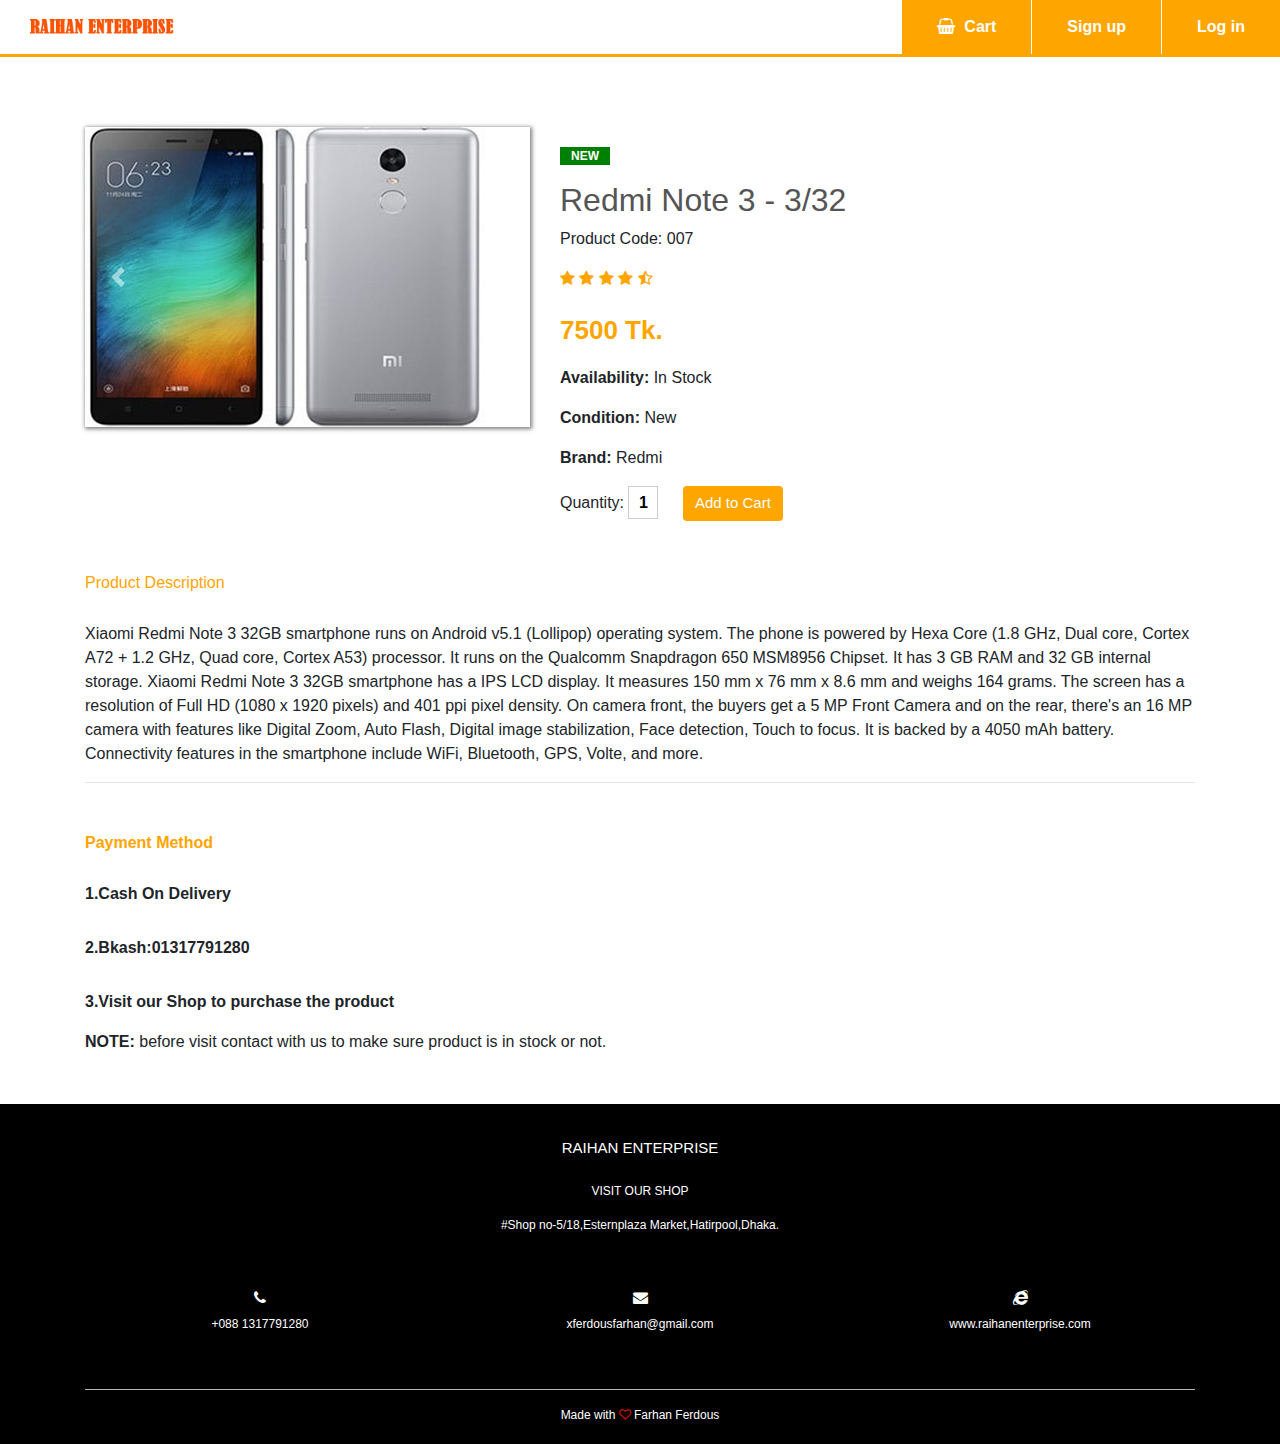
<file: shop/product07.html>
<!DOCTYPE html>
<html>
<head>
 
   <meta charset="utf-8">
	<title>Single Product E-Commerce Website</title>
   <meta name="viewport" content="width=device-width, initial-scale=1.0">
	<link rel="stylesheet" href="style.css">
	<link rel="stylesheet" href="https://stackpath.bootstrapcdn.com/bootstrap/4.3.1/css/bootstrap.min.css">
	<link rel="stylesheet" href="https://stackpath.bootstrapcdn.com/font-awesome/4.7.0/css/font-awesome.min.css">
    <script src="https://code.jquery.com/jquery-3.3.1.slim.min.js"></script>
    <script src="https://cdnjs.cloudflare.com/ajax/libs/popper.js/1.14.7/umd/popper.min.js"></script>
    <script src="https://stackpath.bootstrapcdn.com/bootstrap/4.3.1/js/bootstrap.min.js"></script>

</head>
<body>
	<div class="top-nav-bar">
		<div class="search-box">
            <i class="fa fa-bars" id="menu-btn" onclick="openmenu()"></i>
            <i class="fa fa-times" id="close-btn" onclick="closemenu()"></i>

			<a href="index.html"><img src="images/00.png" class="logo"></a>
			<!-- <input type="text" class="form-control"> 
			<span class="input-group-text"><i class="fa fa-search"></i></span>-->
		</div>
		<div class="menu-bar">
			<ul>
				<li><a href="#"><i class="fa fa-shopping-basket"></i> Cart</a></li>
				<li><a href="#">Sign up</a></li>
				<li><a href="#">Log in</a></li>
			</ul>
		</div>
    </div>


     <!-----------Single Product--------------->
      <section class="single-product">
      	<div class="container">
      		<div class="row">
      			<div class="col-md-5">
      				<div id="product-slider" class="carousel slide carousel-fade" data-ride="carousel">
  <div class="carousel-inner">
    <div class="carousel-item active">
      <img src="images/note301.jpg" class="d-block">
    </div>
    <!-- <div class="carousel-item"> 
      <img src="images/8pro2.jpg" class="d-block">
    </div>-->
    <!-- <div class="carousel-item">
      <img src="images/7pro2.jpg" class="d-block">
    </div> -->
    <!-- <div class="carousel-item"> 
      <img src="images/mb4.jpg" class="d-block">
    </div>-->
     <a class="carousel-control-prev" href="#product-slider" role="button" data-slide="prev">
    <span class="carousel-control-prev-icon" aria-hidden="true"></span>
    <span class="sr-only">Previous</span>
  </a>
  <a class="carousel-control-next" href="#carouselExampleIndicators" role="button" data-slide="next">
    <span class="carousel-control-next-icon" aria-hidden="true"></span>
    <span class="sr-only">Next</span>
  </a>
  </div>
 
</div>
</div>

    <div class="col-md-7">
    	<p class="new-arrival text-center">NEW</p>
    	<h2>Redmi Note 3 - 3/32 </h2>
    	<p>Product Code: 007</p>
         <i class="fa fa-star"></i>
    					<i class="fa fa-star"></i>
    					<i class="fa fa-star"></i>
    					<i class="fa fa-star"></i>
    					<i class="fa fa-star-half-o"></i>
         <p class="price">7500 Tk.</p>
         <p><b>Availability:</b> In Stock</p>
         <p><b>Condition:</b> New</p>
         <p><b>Brand:</b> Redmi</p>
         <label>Quantity: </label>
         <input type="text" value="1">
         <button type="button" class="btn btn-primary">Add to Cart</button>
    </div>
      		</div>
      	</div>
      </section>
      <!-----------Product Description--------------->
       <section class="product-description">
       	<div class="container">
       		<h6>Product Description</h6>
       		<p>Xiaomi Redmi Note 3 32GB smartphone runs on Android v5.1 (Lollipop) operating system. The phone is powered by Hexa Core (1.8 GHz, Dual core, Cortex A72 + 1.2 GHz, Quad core, Cortex A53) processor. It runs on the Qualcomm Snapdragon 650 MSM8956 Chipset. It has 3 GB RAM and 32 GB internal storage.

Xiaomi Redmi Note 3 32GB smartphone has a IPS LCD display. It measures 150 mm x 76 mm x 8.6 mm and weighs 164 grams. The screen has a resolution of Full HD (1080 x 1920 pixels) and 401 ppi pixel density. On camera front, the buyers get a 5 MP Front Camera and on the rear, there's an 16 MP camera with features like Digital Zoom, Auto Flash, Digital image stabilization, Face detection, Touch to focus. It is backed by a 4050 mAh battery. Connectivity features in the smartphone include WiFi, Bluetooth, GPS, Volte, and more.</p>
       		<hr>
          <h6><b>Payment Method</b></h6>
          <p><b>1.Cash On Delivery</b></p>
          <p><b>2.Bkash:01317791280</b></p>
          <p><b>3.Visit our Shop to purchase the product</b></p><span> <b>NOTE:</b> before visit contact with us to make sure product is in stock or not.</span>
       	</div>
       	<!-- <div class="container"> 
    		<div class="title-box">
    			<h2>Similar</h2>
    		</div>
    		<div class="row">
    			<div class="col-md-3">
    				<div class="product-top">
    					<img src="images/02.jpg">
    					<div class="overlay-right">
    						<button type="button" class="btn btn-secondary" title="Quick Shop">
    							<i class="fa fa-eye"></i>
    						</button>
    						<button type="button" class="btn btn-secondary" title="Add to Wishlist">
    							<i class="fa fa-heart-o"></i>
    						</button>
    						<button type="button" class="btn btn-secondary" title="Add to Cart">
    							<i class="fa fa-shopping-cart"></i>
    						</button>
    					</div>
    				</div>
    				<div class="product-bottom text-center">
    					<i class="fa fa-star"></i>
    					<i class="fa fa-star"></i>
    					<i class="fa fa-star"></i>
    					<i class="fa fa-star"></i>
    					<i class="fa fa-star"></i>
    					<h3>Smart Watch</h3>
    					<h5>$50.00</h5>
    				</div>
    			</div>
                  
                  <div class="col-md-3">
    				<div class="product-top">
    					<img src="images/02.jpg">
    					<div class="overlay-right">
    						<button type="button" class="btn btn-secondary" title="Quick Shop">
    							<i class="fa fa-eye"></i>
    						</button>
    						<button type="button" class="btn btn-secondary" title="Add to Wishlist">
    							<i class="fa fa-heart-o"></i>
    						</button>
    						<button type="button" class="btn btn-secondary" title="Add to Cart">
    							<i class="fa fa-shopping-cart"></i>
    						</button>
    					</div>
    				</div>
    				<div class="product-bottom text-center">
    					<i class="fa fa-star"></i>
    					<i class="fa fa-star"></i>
    					<i class="fa fa-star"></i>
    					<i class="fa fa-star"></i>
    					<i class="fa fa-star-half-o"></i>
    					<h3>Fitness Watch</h3>
    					<h5>$40.00</h5>
    				</div>
    			</div>

    			  <div class="col-md-3">
    				<div class="product-top">
    					<img src="images/02.jpg">
    					<div class="overlay-right">
    						<button type="button" class="btn btn-secondary" title="Quick Shop">
    							<i class="fa fa-eye"></i>
    						</button>
    						<button type="button" class="btn btn-secondary" title="Add to Wishlist">
    							<i class="fa fa-heart-o"></i>
    						</button>
    						<button type="button" class="btn btn-secondary" title="Add to Cart">
    							<i class="fa fa-shopping-cart"></i>
    						</button>
    					</div>
    				</div>
    				<div class="product-bottom text-center">
    					<i class="fa fa-star"></i>
    					<i class="fa fa-star"></i>
    					<i class="fa fa-star"></i>
    					<i class="fa fa-star"></i>
    					<i class="fa fa-star-half-o"></i>
    					<h3>Formal Shoe</h3>
    					<h5>$70.00</h5>
    				</div>
    			</div>

    			  <div class="col-md-3">
    				<div class="product-top">
    					<img src="images/02.jpg">
    					<div class="overlay-right">
    						<button type="button" class="btn btn-secondary" title="Quick Shop">
    							<i class="fa fa-eye"></i>
    						</button>
    						<button type="button" class="btn btn-secondary" title="Add to Wishlist">
    							<i class="fa fa-heart-o"></i>
    						</button>
    						<button type="button" class="btn btn-secondary" title="Add to Cart">
    							<i class="fa fa-shopping-cart"></i>
    						</button>
    					</div>
    				</div>
    				<div class="product-bottom text-center">
    					<i class="fa fa-star"></i>
    					<i class="fa fa-star"></i>
    					<i class="fa fa-star"></i>
    					<i class="fa fa-star"></i>
    					<i class="fa fa-star-half-o"></i>
    					<h3>Leather Watch</h3>
    					<h5>$40.00</h5>
    				</div>
    			</div>-->


    		</div>
    	</div>
       </section>



     <!-----------footer--------------->

     <section class="footer">
        <!-- <div class="container text-center"> -->


         <div class="contact" id="contact">
      <div class="container text-center">
        <h1>RAIHAN ENTERPRISE</h1>
        <p>VISIT OUR SHOP</p>
        <p class="text-center">#Shop no-5/18,Esternplaza Market,Hatirpool,Dhaka. </p>

        <div class="row">

            <div class="col-md-4">
                <i class="fa fa-phone"></i>
                <p>+088 1317791280</p>
            </div>
            
            <div class="col-md-4">
                <i class="fa fa-envelope"></i>
                <p>xferdousfarhan@gmail.com</p>
            </div>

            <div class="col-md-4">
                <i class="fa fa-internet-explorer"></i>
                <p><a href="http://www.raihanferdous.com/shop/Index.html" style="text-decoration: none; color: white "> www.raihanenterprise.com</a></p>
            </div>
        </div>





            <!-- <div class="row"> 
                <div class="col-md-4"> -
                    <h1>Useful Links</h1> -->
                    <!-- <p>Privacy Policy</p> 
                    <p>Terms of Use</p>
                    <p>Return Policy</p>
                     <p>Discount Coupons</p>  
                </div>
                <div class="col-md-4">
                    <h1>Company</h1>
                    <p>About Us</p>
                    <p>Contact Us</p>
                     <p>Career</p> -->
                    <!-- <p>Affiliate</p> -->
                 <!-- </div> -->
                 <!-- <div class="col-md-4"> -->
                    <!-- <h1>Follow us On</h1> -->
                    <!-- <p><i class="fa fa-facebook-official"></i> Facebook</p> -->
                    <!-- <p><i class="fa fa-youtube-play"></i> YouTube</p> -->
                    <!-- <p><i class="fa fa-linkedin"></i> Linkedin</p> -->
                    <!-- <p><i class="fa fa-twitter"></i> Twitter</p> -->
                <!-- </div> -->
                <!-- <div class="col-md-3" id="footer-image">
                    <h1>Download App</h1>
                    <img src="images/05.png">
                </div> -->
            <!-- </div> -->
            <hr>
            <p class="copyright">Made with <i class="fa fa-heart-o"></i>   Farhan Ferdous </p>
        </div>
    </section>

<script>
	function openmenu()
	{
		document.getElementById("side-menu").style.display="block";
		document.getElementById("menu-btn").style.display="none";
		document.getElementById("close-btn").style.display="block";
	}
	function closemenu()
	{
		document.getElementById("side-menu").style.display="none";
		document.getElementById("menu-btn").style.display="block";
		document.getElementById("close-btn").style.display="none";
	}


</script>

</body>
</html>
</file>
<file: shop/style.css>
*
{
	margin: 0;
	padding: 0;
}
body{
	background-color: #f1f3f4;
	font-family: sans-serif; 
}
.top-nav-bar
{
    height: 57px;
    top: 0;
    position: sticky;
    background: #fff;
    margin-bottom: 20px;
    border-bottom: 3px solid orange;	
    z-index: 2;
}
.logo
{
	height:40px;
	margin: 5px 10px;
	padding-top: 4px;

}
.form-control
{
	margin-top: 9px;
	margin-left: 30px;
	border: 1px solid orange !important;
	border-top-left-radius: 20px !important;
	border-bottom-left-radius: 20px !important;
	border-top-right-radius: 0 !important;
	border-bottom-right-radius: 0 !important;
	box-shadow: none !important;
}
.input-group-text
{
	background: orange !important;
	border:1px solid orange !important;
	margin: 8.5px 10px 3px 0 !important;
	border-top-left-radius: 0px !important;
	border-bottom-left-radius: 0px !important;
	border-top-right-radius: 20px !important;
	border-bottom-right-radius: 20px !important;
	cursor: pointer;
}
.search-box{
	display: inline-flex;
	width: 60%; 
}
.fa-search
{
	color: #fff;
}
.menu-bar
{
	width: 40%;
	height: 80px;
	float: right;
}
.menu-bar ul
{
	display: inline-flex;
	float: right;
}
.menu-bar ul li
{
	border-left: 1px solid #fff;
	list-style: none;
	padding: 15px 35px;
	text-align: center;
	background-color: orange;
	cursor: pointer;
}
.menu-bar ul li a
{
	font-size: 16px;
	font-weight: bold;
	color: #fff;
	text-decoration: none;
}
.fa-shopping-basket
{
    margin-right: 5px;	
}
@media only screen and (max-width: 980px)
{
	.top-nav-bar
	{
		height: 118px;
		border-bottom: 0;
	}
	.search-box
	{
		width: 100%;
	}
	.menu-bar
	{
		width: 100%;
	}
	.menu-bar ul
	{
		margin:10px 0;
		width: 100%;
	}
	.menu-bar ul li
	{
		height: 57px;
		width: 100%;
	}
}


/*---------------side-menu------------*/

.side-menu
{
	height:  79%;
	width: 15%;
	font-size: 14px;
	float: left;
	z-index: 2;
	background-color: #ddd;

}

.side-menu ul
{
	margin-left: 10px;
}
.side-menu ul li
{
	list-style-type: none;
	font-weight: bold;
	margin-top: 10px;
	cursor: pointer;
}
.side-menu ul li:hover
{
	color: orange;
}
.side-menu ul li ul
{
	display: none;
	z-index: 10;
	top: 77px;
}
.side-menu ul li:hover ul
{
	display: block;
	height: 400px;
	margin-left: 14%;
	padding: 0 100px 10px 10px;
	position: fixed;
	background: #ececec;
	box-shadow: 1px 1px 4px 1px rgba(0,0,0,0.5);
}
.fa-angle-right
{
	margin-top: 4px;
	margin-right: 8px;
	float: right;
}
#menu-btn
{
    font-size: 30px;
    margin: 10px;
    color: orange;
    display: none;
}
#close-btn
{
    font-size: 30px;
    margin: 10px;
    color: orange;
    display: none;
}

@media only screen and (max-width: 980px)
{
	.side-menu
	{
		width: 34%;
		z-index: 20;
		top: 133px;
		position: fixed;
		font-size: 12px;
		display: none;
	}
	.side-menu ul li ul
	{
		top: 133px;
	}
	.side-menu ul li:hover ul
	{
        margin-left: 31%;
	}
	#menu-btn
	{
		display: block;
	}
}
/*--------------slider CSS------------------*/

.slider
{
	width: 85%;
	margin-left: 15%;
	padding: 0 10px;
}
.carousel
{
	box-shadow: 1px 1px 4px 1px rgba(0,0,0,0.5);
}
.carousel-indicators
{
	z-index: 1 !important;
}
@media only screen and (max-width: 980px)
{
	.slider
	{
		
		width: 100%;

		margin-left: 0;
	}
}
/*-----------featured-categories css-------------*/

.featured-categories
{
	margin: 50px 0;
}
.featured-categories img
{
	width: 100%; 
	padding: 20px 0;
	transition: 1s;
	cursor: pointer;

}
.featured-categories img:hover
{
	transform: scale(1.1);
}
/*-----------On Sale Product CSS----------*/
.title-box
{
	background: orange;
	color: #fff;
	width: 180px;
	padding: 4px 10px;
	margin-bottom: 30px;
	display: flex;
}
.title-box h2
{
	font-size: 24px;
}
.title-box:after
{
	content: '';
	border-top: 40px solid orange;
	border-right: 50px solid transparent;
	position: absolute;
	display: flex;
	margin-top: -4px;
	margin-left: 170px;
}
/*---------product-top CSS-----------*/
.product-top img
{
	width: 100%;
	 
}
.overlay-right
{
	display: block;
	opacity: 0;
	position: absolute;
	top: 10%;
	margin-left: 0;
	width: 70px;
}
.overlay-right .fa
{
	cursor: pointer;
	background-color: #fff;
	color: #000;
	height: 35px;
	width: 35px;
	font-size: 20px;
	padding: 7px;
	margin-top: 5%;
	margin-bottom: 5%;
}
.overlay-right .btn-secondary
{
	background: none !important;
	border: none !important;
	box-shadow: none !important;
}
.product-top:hover .overlay-right
{
	opacity: 1;
	margin-left: 5%;
	transition: 0.5s;
}

/*--------product-bottom-css--------*/

.product-bottom .fa
{
	color: orange;
    font-size: 10px;
}
.product-bottom h3
{
	font-size: 20px;
	font-weight: bold;
}
.product-bottom h5
{
	font-size: 15px;
	padding-bottom: 10px;
}
.new-products
{
	margin: 50px 0;
}
/*------------website feature----------*/
.website-features
{
	margin: 60px 0;
}
.website-features img
{
	width: 20%;
}
.feature-text
{
	margin-top: 10px;
	float: right;
	width: 80%;
	padding-left: 20px;
}
.feature-box
{
	padding-top: 20px;
}
/*-----footer01----------*/
/*.contact .row
{
	padding: 30px 0;
	font-size-adjust: 22px;
}
.contact .col-md-4 .fa
{
	padding: 10px;
	font-size: 40px,
}

.footer
{
	background: #000;
	height: 50px;
	margin-top: 50px;
	color: #fff;
	padding-top: 10px;
}
.fa-heart-o
{
	color: red;
}

/*---------------footer-----------------*/
.footer
{
	margin-top: 50px;
	background: #000;
	color: #fff;
	padding-top: 10px;

}
.footer h1
{
    font-size: 15px;
    margin: 25px 0;
}
.footer p
{
	font-size: 12px;
}
.copyright
{
	margin-bottom: -80px;
	text-align: center;
	font-size: 15px;
	padding-bottom: 20px;
}
.fa-heart-o
{
	color: red;
	font-size: 15px;
}
.footer hr
{
	margin-top: 10px;
	background-color: #ccc;
}
#footer-image img
{
	width: 50%;
}
.footer .row .fa
{
	padding-right: 20px;
	font-size: 15px;
}

.contact .row
{
	padding: 30px 0;
	font-size-adjust: 22px;
}
.contact .col-md-4 .fa
{
	padding: 10px;
	font-size: 40px,
}

/*--------------single-product---------------*/

.single-product
{
	margin-top: 70px;
}
.new-arrival
{
	background: green;
	width: 50px;
	color: #fff;
	font-size: 12px;
	font-weight: bold;
	margin-top: 20px;
}
.col-md-7 h2
{
	color: #555;
}
.single-product .fa
{
	color: orange;
}
.single-product .price
{
	color: orange;
	font-size: 26px;
	font-weight: bold;
	padding-top: 20px;
}
.single-product input
{
    border: 1px solid #ccc; 
    font-weight: bold;
    height: 33px;
    text-align: center;
    width: 30px; 	
}
.single-product .btn-primary
{
    background: orange !important;
    color: #fff;
    font-size: 15px;
    margin-left: 20px;
    border: none;
    box-shadow: none !important;

}

/*-----------product description-------------*/

.product-description h6
{
	margin-top: 50px;
	color: orange;
}
.product-description p
{
	margin-top: 30px; 
}
.product-description hr
{
	margin-bottom: 50px;
}

.side-menu li a
{
	text-decoration: none;
	color: black;
}
</file>
<file: style.css>
body
{
	margin: 0;
	padding: 0;
	font-family: sans-serif;
	background-color: orange;
}
/*-----------Header CSS-------------*/
a:link
{
	text-decoration: none;
}
#header
{
	height: 100vh;
	background: linear-gradient(rgba(0,0,0,0.6),rgba(0,0,0,0.6)),url(img/background.jpg);
	background-position: center;
	background-size: cover;
	background-attachment: fixed;
}
.user-box
{
	top: 50%;
	left: 50%;
	transform: translate(-50%,-50%);
	position: absolute;
}
@media only screen and (max-width: 980px)
{

.user-box img
{
	border-radius: 50%;
	width: 100px;
	border: 2px solid #6caed5;
}
.user-box h1
{
	color: #fff;
	font-weight: bold;
	margin: 10px;
}



}




.user-box img
{
	border-radius: 50%;
	width: 250px;
	border: 2px solid #6caed5;
}
.user-box h1
{
	color: #fff;
	font-weight: bold;
	margin: 10px;
}
.user-box p
{
	color:#fff;
}
.scroll-btn
{
	bottom: 2px;
	position: absolute;
	left: 50%;
	transform: translateX(-50%);
	border: 2px solid #fff;
	padding: 10px 10px 20px;
	border-radius: 30px;

}
.scroll-bar span
{
     border: 2px solid #fff;
     font-size: 10px;
     border-radius:30px; 
}
.scroll-bar
{
	animation: mover 1s infinite alternate; 

}
@keyframes mover
{
	0%{transform: translateY(0);}
	100%{transform: translateY(10px);}
}

/*--------------About-------------------*/


.about
{
	padding-top: 100px;
	margin-bottom: -130px;
}
.profile-img
{
	height: 400px;
	padding-bottom: 20px;
}
.nav-bar
{
	top: 0;
	position: sticky;
	z-index: 2;
}
.navbar
{
	background-color: #000; 
}
.navbar-brand img
{
	height: 50px;
}
.nav-bar .fa-bars
{
	font-size: 35px;
	color: #fff;
}
.navbar-toggler
{
	outline: none !important;
}
.navbar-nav
{
	float: right;
	text-align: right;
}
.nav-link
{
	color: #fff !important;
}
.skills-bar p
{
	margin-bottom: 6px;
	font-weight: 600;
}
.progress
{
	border-radius: 16px !important;
	margin-bottom: 10px;
}
.progress-bar
{
	border-radius: 16px;
	background: #000 !important;
}

/*---------resume----------*/

.resume
{
	margin-top: 120px;
	padding-top: 50px;
	padding-bottom: 30px;
	background: #f9f9f9;

}

.resume h3
{
	margin-bottom: 50px;
}
.timeline
{
	list-style-type: none;
	position: relative;
}
.timeline:before{
	content: '';
	background:#555;
	display: inline-block;
	position: absolute;
	left: 29px;
	width: 2px;
	height: 100%;
	z-index: 1;
}
.timeline li
{
	margin-top: 20px;
	margin-bottom: 20px;
	margin-left: 20px;
	background:#fff;

}
.timeline li h4
{
	background-color: #000;
	padding: 5px 0 5px 20px; 
	color: #fff;
	font-size: 15px;
}
.timeline li h4 span
{
	font-weight:bold; 
	color: #ccc;
}
.timeline li:before
{
	content: '';
	background:#fff;
	display: inline-block;
	position: absolute;
	border-radius: 50%;
	border: 3px solid #000;
	left:20px;
	width: 20px;
	height: 20px;
	z-index: 1;
}

/*------services-----*/

.services
{
	padding-top: 50px;
	padding-bottom: 50px;

}
.services h1
{
	margin-bottom: 15px;

}
.services-box
{
    background: #f9f9f9;
    padding: 10px;
    margin-top: 20px;
    border-top-right-radius: 50px;
    border-bottom-left-radius: 50px; 
}
.services-box .fa
{
	margin: 0 10px;
	font-size: 20px;
}
.services-box span
{
	margin: 3px;
	font-size: 20px;
	font-weight: bold;
}
.services-box p
{
	font-size: 15px;
	margin-top: 20px;
	color: #777;
}
.services-box:hover
{
    background: #000;
    color: #fff;
    border-top-right-radius: 0;
    border-bottom-left-radius: 0;
    border-top-left-radius: 50px; 
    border-bottom-right-radius: 50px;
    transition:1s;
}
.services-box:hover p
{
	color: #fff;
}

/*--------------Get In Touch-----------------*/
 /*#contact
 {
 	background: #efefef;
 	padding-top: 40px;
 	padding-bottom: 40px;
 	color: #777;
 }
 .contact-form
 {
 	padding-top: 15px;
 }
 .form-control
 {
 	border-radius: 0 !important;
 	border: none !important;
 }

 ::placeholder
 {
 	color: #999 !important;
 }
 .follow
 {
 	background: #fff;
 	padding: 10px;
 	margin: 15px; 
 }
 .contact-info .fa
 {
 	margin: 10px;
 	color: #007bff;
 	font-weight: bold;
 }

/*-------Contact--------*/
.contact
{
   padding-top: 50px;
	background: linear-gradient(rgba(0,0,0,0.8),rgba(0,0,0,0.8)),url(img/background.jpg);
	background-position: center;
	background-size: cover;
	background-attachment: fixed;
	color:#fff;
}

.contact .row
{
	padding: 30px 0;
	font-size-adjust: 22px;
}
.contact .col-md-6 .fa
{
	padding: -5px;
	font-size: 40px,
}
.contact .btn
{
	padding: 10px 25px 10px 25px;
    margin: 5px;
    border-radius: 30px;
    border: 2px solid #fff;
    background: transparent;
}
.contact .btn:focus
{
	box-shadow: none !important;
}
.contact .btn:hover
{
	border: 2px solid #000 !important;
	background: #000 !important;
	transition: 0.6s;
}
.contact .btn .fa
{
	margin-right: 10px; 
}
.footer
{
	background: #000;
	height: 50px;
	margin-top: 50px;
	color: #fff;
	padding-top: 10px;
}
.fa-heart-o
{
	color: red;
}

/*---------social icons------*/

.social-icons
{
	top: 50%;
	transform: translateY(-50%);
	position: sticky;
	z-index: 1;
    width: 80px;
}
.social-icons ul
{
	padding: initial;
}
.social-icons ul li
{
	height: 40px;
	width: 40px;
	list-style-type: none;
	padding-left: 12px;
	padding-top: 6px;
	margin-top: 5px;
	color: #fff;
	background: #000;
}
.social-icons ul li:hover
{
   padding-left: 30px;
   width: 80px;
   transition: 1s;	
}




  .follow
 {
 	background: #fff;
 	padding: 10px;
 	margin: 15px; 
 }
 .contact-info .fa
 {
 	margin: 10px;
 	color: #007bff;
 	font-weight: bold;
 }



.border{
	width: 100px;
	height: 10px;
	background: #34495e;
	margin: 40px auto;
}

.contact-form

{
    max-width: 600px;
    margin: auto;
    padding: 0 10px;
    overflow: hidden;
}

.contact-form-text
{
	display: block;
	width: 100%;
	box-sizing: border-box;
	margin:  16px 0;
	border: 0;
	background: #111;
	padding: 20px 40px;
	outline: none;
	color: #ddd;
	transition: 0.5s;
}
.contact-form-text:focus{
	box-shadow: 0 0 10px 4px #34495e;
}
textarea.contact-form-text{
	resize: none;
	height: 120px;
}
/*.contact-form-btn
	float: right;
	border: 0;
	background: #34495e;
	color: #fff;
	padding: 12px 50px;
	border-radius: 20px;
	cursor: pointer;
	transition: 0.5s;
}
.contact-form-btn:hover{
	background: #2980b9; 
}{*/

.raihan
{
	padding-top: 40px;
}
.color
{
	background-color: orange;
}
</file>
